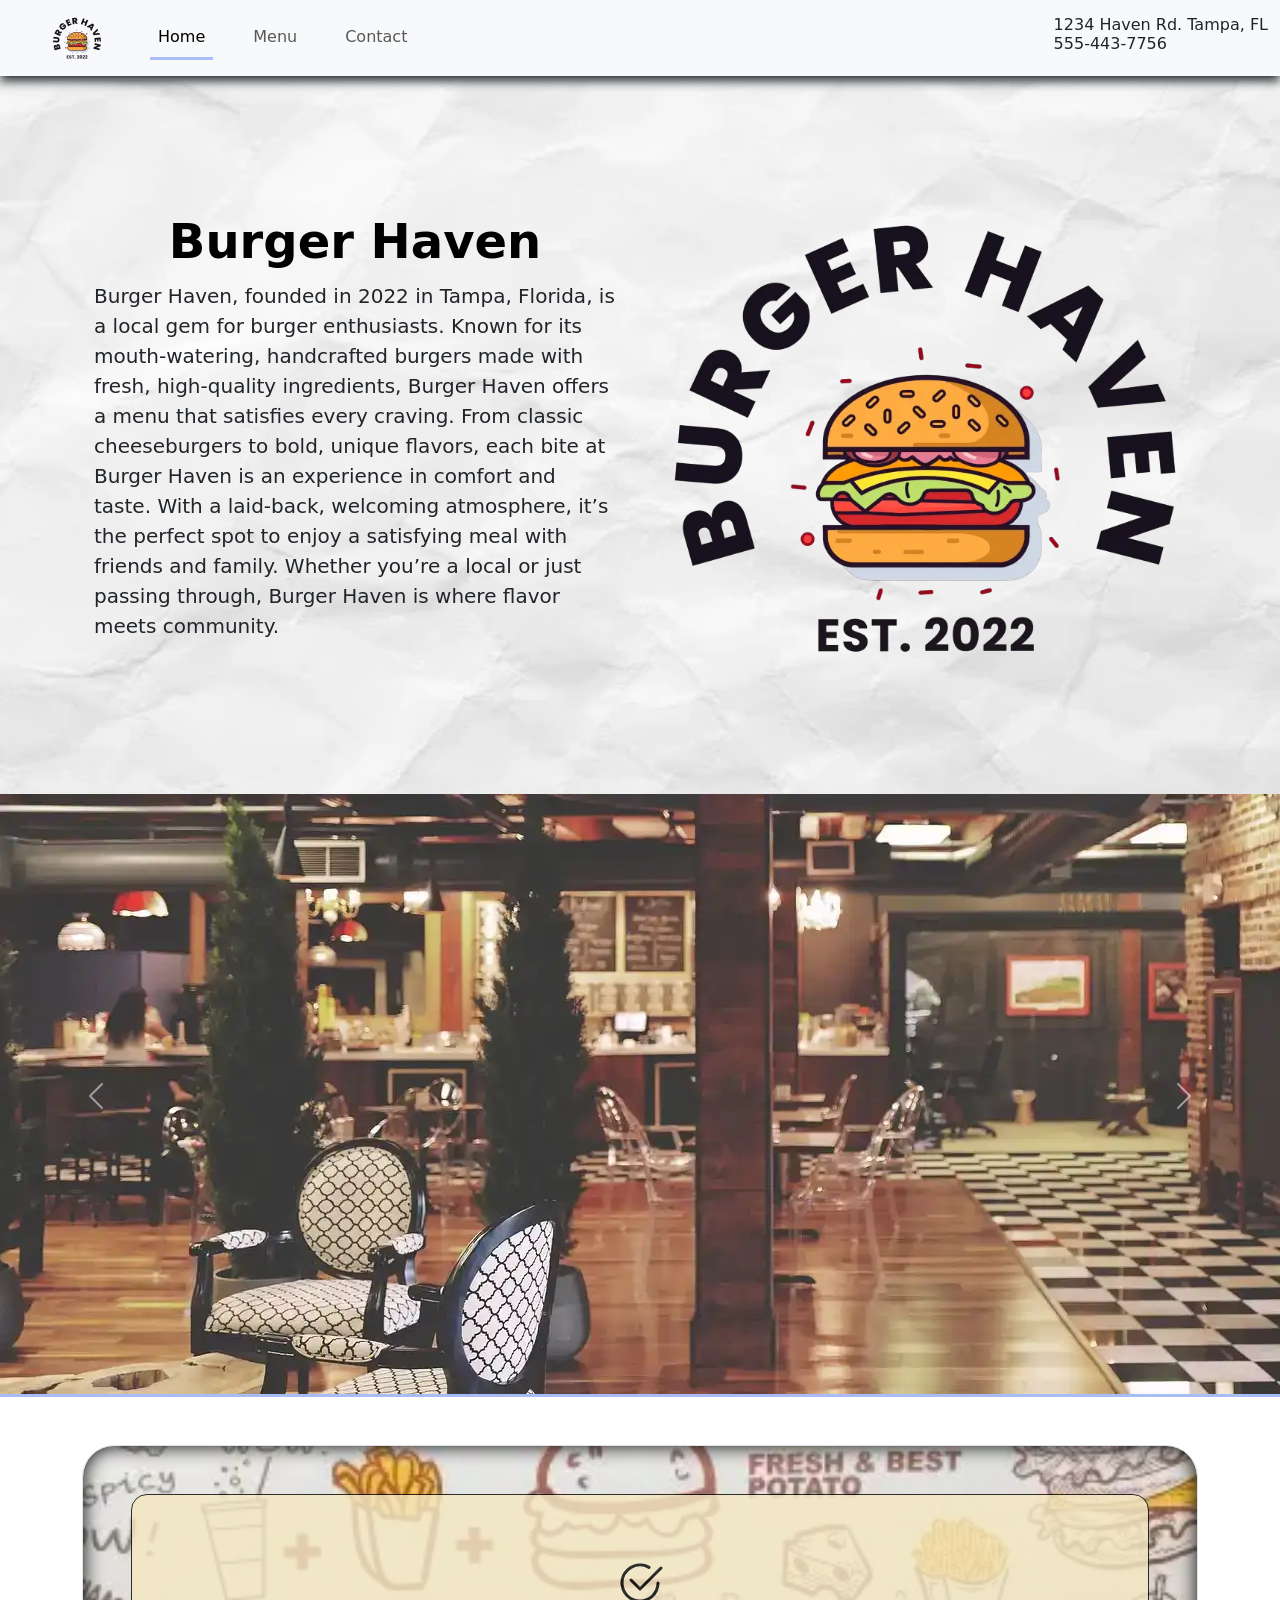
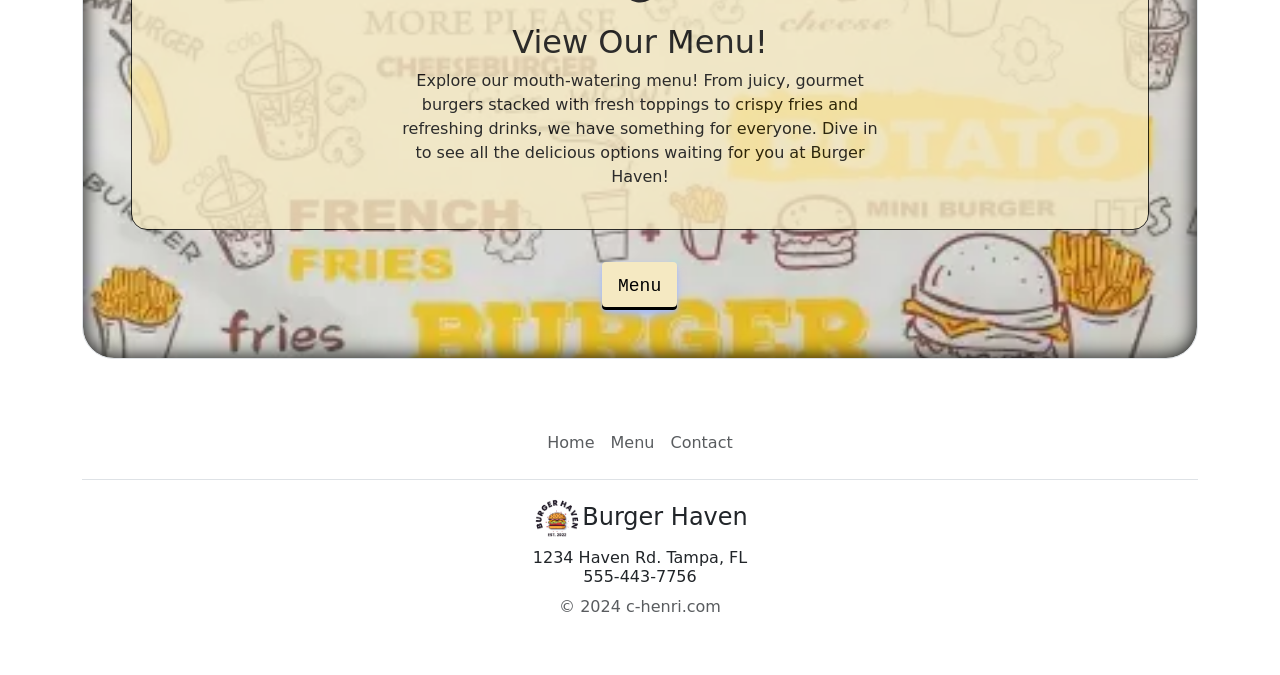
<file: burger_haven/index.html>
<!DOCTYPE html>
<html lang="en">
	<head>	
		<meta charset="UTF-8">
        <meta name="viewport" content="width=device-width, initial-scale=1.0">
        <!-- Important Meta info -->
        <meta name="description" content="Welcome to Chris Henrickson's personal web design portfolio.  Discover a custom-made and unique website. Contact me today for your web design services.">
        <meta name="keywords" content="Website Development, Website Design, Manitowoc, Wisconsin, Front End Web Development">
        <meta name="geo.placename" content="Manitowoc, Wisconsin, USA">
        <meta name="robots" content="index, follow">
        <meta http-equiv="Content-Language" content="en">
        <meta property="og:site_name" content="Burger Haven">
        <meta property="og:type" content="website">
        <meta property="og:title" content="Home - Burger Haven Project for Portfolio">
        <meta property="og:url" content="https://www.c-henri.com/burger_haven/index">
        <!-- Bootstrap CDN -->
        <link href="https://cdn.jsdelivr.net/npm/bootstrap@5.3.3/dist/css/bootstrap.min.css" rel="stylesheet" integrity="sha384-QWTKZyjpPEjISv5WaRU9OFeRpok6YctnYmDr5pNlyT2bRjXh0JMhjY6hW+ALEwIH" crossorigin="anonymous">
        <script src="https://cdn.jsdelivr.net/npm/bootstrap@5.3.3/dist/js/bootstrap.bundle.min.js" integrity="sha384-YvpcrYf0tY3lHB60NNkmXc5s9fDVZLESaAA55NDzOxhy9GkcIdslK1eN7N6jIeHz" crossorigin="anonymous"></script>
        <!-- End Bootstrap CDN -->
        <!-- External Stylesheet -->
		<link rel="stylesheet" href="style.css" type="text/css">
		<title>Burger Haven | Est. 2022</title>
    <link rel="icon" href="images/logo-transparent.webp" type="image/x-icon">
    <link rel="apple-touch-icon" href="images/apple-touch.webp">
	</head>

	<body> 

        <nav class="navbar navbar-expand-lg fixed-top bg-body-tertiary">
            <div class="container-fluid">
            <a class="navbar-brand" href="index.html"><img class="nav-brand" src="images/logo-transparent-small.webp"></a>
            <button class="navbar-toggler" type="button" data-bs-toggle="collapse" data-bs-target="#navbarToggler" aria-controls="navbarToggler" aria-expanded="false" aria-label="Toggle navigation">
                <span class="navbar-toggler-icon"></span>
            </button>
            <div class="collapse navbar-collapse" id="navbarToggler">
                <ul class="navbar-nav me-auto mb-2 mb-lg-0">
                <li class="nav-item">
                    <a class="nav-link main-nav-link active" aria-current="page" href="index.html">Home</a>
                </li>
                <li class="nav-item">
                    <a class="nav-link main-nav-link" href="menu.html">Menu</a>
                </li>
                <li class="nav-item">
                    <a class="nav-link main-nav-link" href="contact.html">Contact</a>
                </li>
                </ul>
            </div>
              <h6 class="d-flex">1234 Haven Rd. Tampa, FL <br> 555-443-7756</h6>
            </div>
        </nav>
        
          <header>
            <div class="container col-xxl-8 px-4 py-5">
                <div class="row flex-lg-row-reverse align-items-center g-5 py-5">
                <div class="col-12 col-sm-8 col-lg-6">
                    <img src="images/logo-transparent-large.webp" class="d-block mx-lg-auto img-fluid" alt="Bootstrap Themes" width="700" height="500" loading="lazy">
                </div>
                <div class="col-lg-6">
                    <h1 class="display-5 fw-bold text-body-emphasis lh-1 mb-3">Burger Haven</h1>
                    <p class="lead">Burger Haven, founded in 2022 in Tampa, Florida, is a local gem for burger enthusiasts. Known for its mouth-watering, handcrafted burgers made with fresh, high-quality ingredients, Burger Haven offers a menu that satisfies every craving. From classic cheeseburgers to bold, unique flavors, each bite at Burger Haven is an experience in comfort and taste. With a laid-back, welcoming atmosphere, it’s the perfect spot to enjoy a satisfying meal with friends and family. Whether you’re a local or just passing through, Burger Haven is where flavor meets community.</p>
                </div>
                </div>
            </div>      
          </header>

          <div class="col-md-12">
            <div id="carouselAutoplaying" class="carousel slide" data-bs-ride="carousel">
              <div class="carousel-inner">
                <div class="carousel-item active" data-bs-interval="4000">
                  <img src="images/restaurant.webp" alt="An look at the inside of Burger Haven." class="d-block w-100" alt="...">
                </div>
                <div class="carousel-item" data-bs-interval="4000">
                  <img src="images/burger1.webp" alt="A picture of the smash burger at Burger Haven." class="d-block w-100" alt="...">
                </div>
                <div class="carousel-item" data-bs-interval="4000">
                  <img src="images/burger2.webp" alt="A picture of the double smash burger at Burger Haven." class="d-block w-100" alt="...">
                </div>
              </div>
              <button class="carousel-control-prev" type="button" data-bs-target="#carouselAutoplaying" data-bs-slide="prev">
                <span class="carousel-control-prev-icon" aria-hidden="true"></span>
                <span class="visually-hidden">Previous</span>
              </button>
              <button class="carousel-control-next" type="button" data-bs-target="#carouselAutoplaying" data-bs-slide="next">
                <span class="carousel-control-next-icon" aria-hidden="true"></span>
                <span class="visually-hidden">Next</span>
              </button>
            </div>
          </div>    

          <div class="container my-5 home-booking">
            <div class="position-relative p-5 text-center text-muted bg-body border border-dashed rounded-5">
              <div class="view-menu">
              <svg class="bi mt-5 mb-3" width="48" height="48"><use xlink:href="#check2-circle"/></svg>
              <h2 class="text-body-emphasis">View Our Menu!</h2>
              <p class="col-lg-6 mx-auto mb-4">
                Explore our mouth-watering menu! From juicy, gourmet burgers stacked with fresh toppings to crispy fries and refreshing drinks, we have something for everyone. Dive in to see all the delicious options waiting for you at Burger Haven!
              </p>
              </div>
              <button class="button-cta" role="button" onclick="window.location.href='menu.html'">
                Menu
              </button>
            </div>
          </div>         

          <div class="container">
            <footer class="py-3 my-4">
              <ul class="nav justify-content-center border-bottom pb-3 mb-3">
                <li class="nav-item"><a href="index.html" class="nav-link px-2 text-body-secondary">Home</a></li>
                <li class="nav-item"><a href="menu.html" class="nav-link px-2 text-body-secondary">Menu</a></li>
                <li class="nav-item"><a href="contact.html" class="nav-link px-2 text-body-secondary">Contact</a></li>
              </ul>
              <h4 class="text-center"><img class="nav-brand" src="images/burger-haven-logo.webp">Burger Haven</h4>
              <h6 class="text-center">1234 Haven Rd. Tampa, FL <br> 555-443-7756</h6>
              <p class="text-center text-body-secondary">&copy; 2024 c-henri.com</p>
            </footer>
          </div>

        <!-- SVG information -->
          <svg xmlns="http://www.w3.org/2000/svg" class="d-none">
            <symbol id="check2-circle" viewBox="0 0 16 16">
              <path d="M2.5 8a5.5 5.5 0 0 1 8.25-4.764.5.5 0 0 0 .5-.866A6.5 6.5 0 1 0 14.5 8a.5.5 0 0 0-1 0 5.5 5.5 0 1 1-11 0z"/>
              <path d="M15.354 3.354a.5.5 0 0 0-.708-.708L8 9.293 5.354 6.646a.5.5 0 1 0-.708.708l3 3a.5.5 0 0 0 .708 0l7-7z"/>
            </symbol>
          </svg>
        <!-- End SVG Information -->
	</body>

</html>
</file>
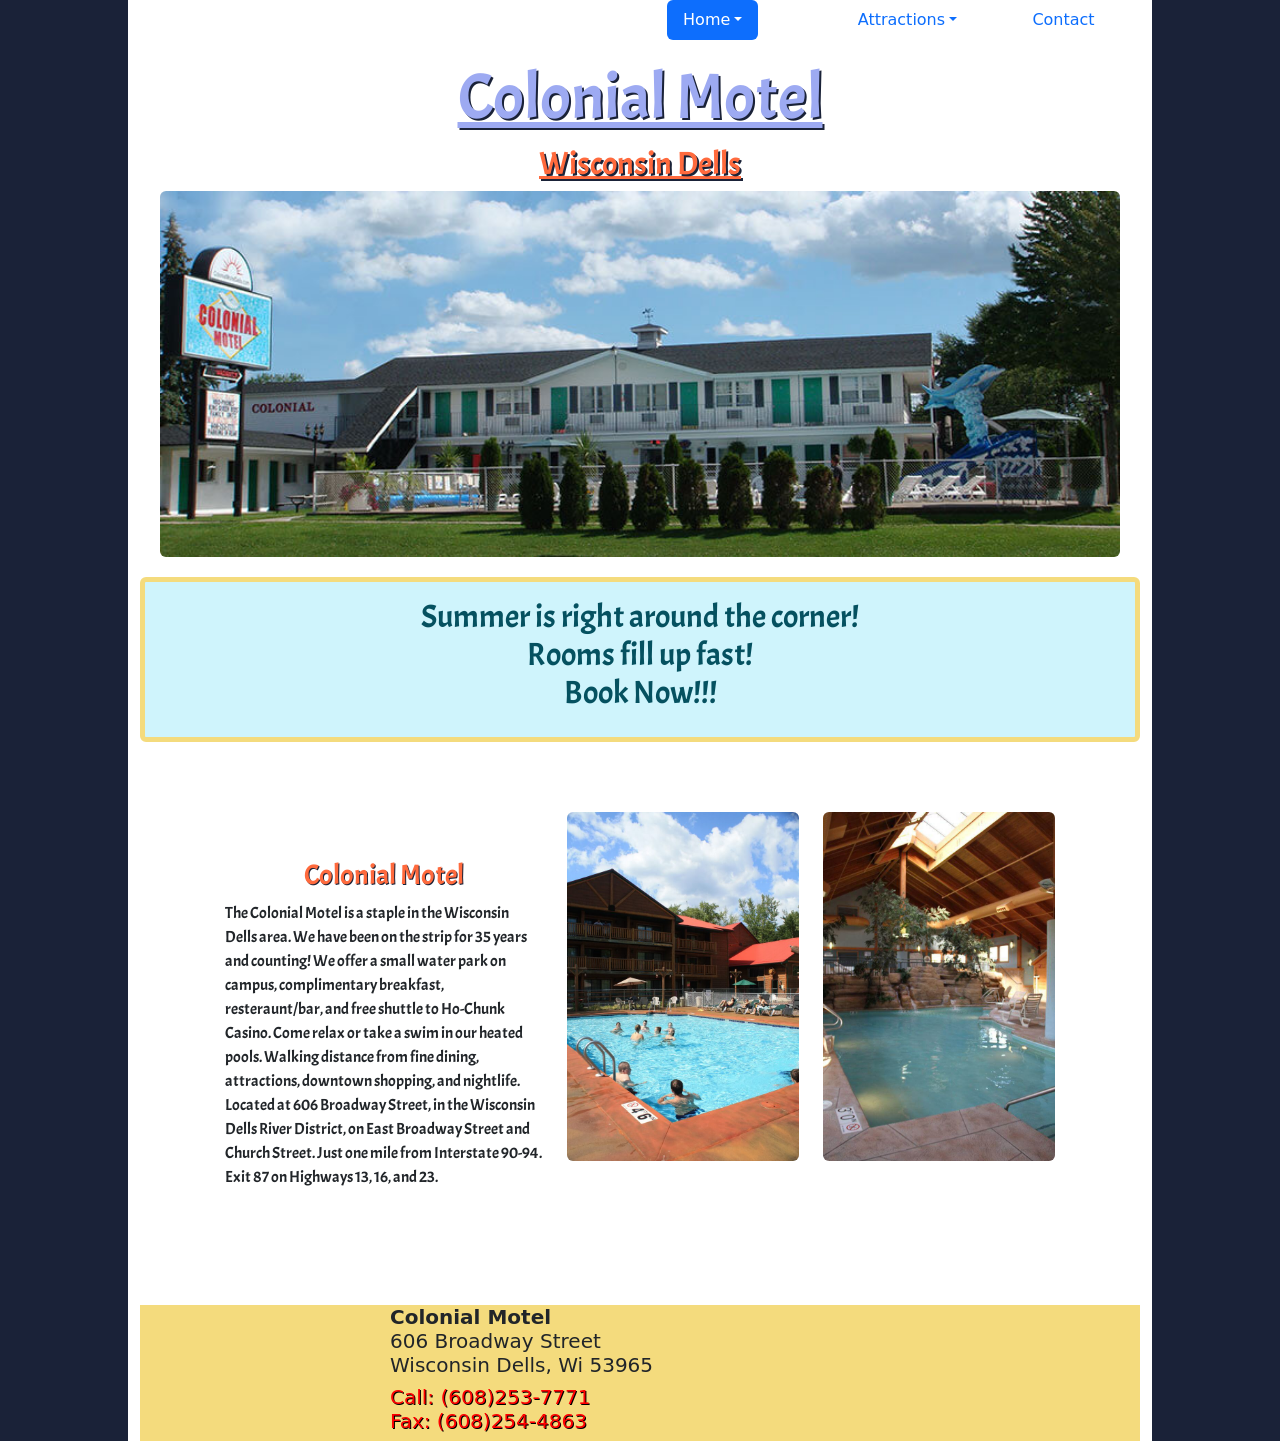
<file: Colonial-Motel/index.html>
<!DOCTYPE html>
<html lang="en">
	<head>	
		<meta charset="UTF-8">
        <meta name="viewport" content="width=device-width, initial-scale=1.0">
        <link href="https://cdn.jsdelivr.net/npm/bootstrap@5.3.0-alpha3/dist/css/bootstrap.min.css" rel="stylesheet" integrity="sha384-KK94CHFLLe+nY2dmCWGMq91rCGa5gtU4mk92HdvYe+M/SXH301p5ILy+dN9+nJOZ" crossorigin="anonymous">
        <script src="https://cdn.jsdelivr.net/npm/bootstrap@5.3.0-alpha3/dist/js/bootstrap.bundle.min.js" integrity="sha384-ENjdO4Dr2bkBIFxQpeoTz1HIcje39Wm4jDKdf19U8gI4ddQ3GYNS7NTKfAdVQSZe" crossorigin="anonymous"></script>
		<link rel="stylesheet" href="stylesheet.css" type="text/css">
		<title>Colonial Motel, Wisconsin Dells</title>
	</head>
	<body> 
            
            <nav>
                <div class="row">
                    <div class="col-md-6"></div>
                    <div class="col-md-2">
                        <ul class="nav nav-pills">
                            <li class="nav-item dropdown">
                                <a class="nav-link active dropdown-toggle" data-bs-toggle="dropdown" href="index.html" role="button" aria-expanded="false">Home</a>
                                <ul class="dropdown-menu">
                                    <li><a class="dropdown-item" href="index.html">Home</a></li>
                                    <li><a class="dropdown-item" href="motel.html">Motel</a></li>  
                                    <li><a class="dropdown-item" href="rooms.html">Rooms</a></li>
                                </ul>
                            </li>
                        </ul>
                    </div>
                    <div class="col-md-2">
                        <ul class="nav nav-pills">
                            <li class="nav-item dropdown">
                                <a class="nav-link dropdown-toggle" data-bs-toggle="dropdown" href="attractions.html" role="button" aria-expanded="false">Attractions</a>
                                <ul class="dropdown-menu">
                                    <li><a class="dropdown-item" href="attractions.html">Attractions</a></li>
                                    <li><a class="dropdown-item" href="nearby.html">Nearby Attractions</a></li>
                                </ul>
                            </li>
                        </ul>
                    </div>
                    <div class="col-md-2">
                        <ul class="nav nav-pills">
                          <li class="nav-item"><a class="nav-link" href="contact.html">Contact</a>
                          </li>
                        </ul>                                
                    </div>   
                </div>
            </nav>
        
        <div class="container">
            
			<header>
                <div class="row">
                    <div class="col-md-12">
				        <h1 class="headerH1">Colonial Motel</h1>
                        <h2 class="headerH2">Wisconsin Dells</h2>
                    </div>
                </div>
                <div class="row">
                    <div class="col-md-12">
                    <img class="colonial rounded mx-auto d-block" src="Images/colonialmotelfront.jpg" alt="picture of the front on the hotel"><!--colonialmoteldells.com-->
                    </div>
                </div>
			</header>
            
            <div class="row">
                <div class="col-md-12">
                     <div class="alert alert-info center" role="alert">
                         <h2>Summer is right around the corner!<br>  Rooms fill up fast!<br>  Book Now!!!</h2>
                    </div>
                </div>
            </div> 
            
            <article>
                <div class="row">
                    <div class="col-md-1"></div>
                    <div class="col-md-4 lower">
                        <h3>Colonial Motel</h3>
                        <p>The Colonial Motel is a staple in the Wisconsin Dells area.  We have been on the strip for 35 years and counting!  We offer a small water park on campus, complimentary breakfast, resteraunt/bar, and free shuttle to Ho-Chunk Casino. Come relax or take a swim in our heated pools.  Walking distance from fine dining, attractions, downtown shopping, and nightlife.  Located at 606 Broadway Street, in the Wisconsin Dells River District, on East Broadway Street and Church Street.  Just one mile from Interstate 90-94.  Exit 87 on Highways 13, 16, and 23.</p>
                    </div>
                    <div class="col-md-3">
                        <img class="pool1 rounded mx-auto d-block" src="Images/pool1.jpg" alt="one of our outdoor pools"><!--Source: -->
                    </div>
                    <div class="col-md-3">
                        <img class="pool2 rounded mx-auto d-block" src="Images/pool2.jfif" alt="our indoor pool"><!-- Source:https://ho-chunk-gaming-wisconsin-dells-hotel-baraboo.booked.net/ -->
                    </div>
                    <div class="col-md-1"></div>
                </div>
            </article>

            


            <footer>
                <div class="row">
                    <div class="col-md-12">
                        <h5 class="shift"><strong>Colonial Motel</strong><br>606 Broadway Street<br>Wisconsin Dells, Wi 53965</h5>
                        <h5 class="highlight shift">Call: (608)253-7771<br>Fax: (608)254-4863</h5>
                    </div>
                </div>            
            </footer>

		</div>		
	</body>
</html>
</file>
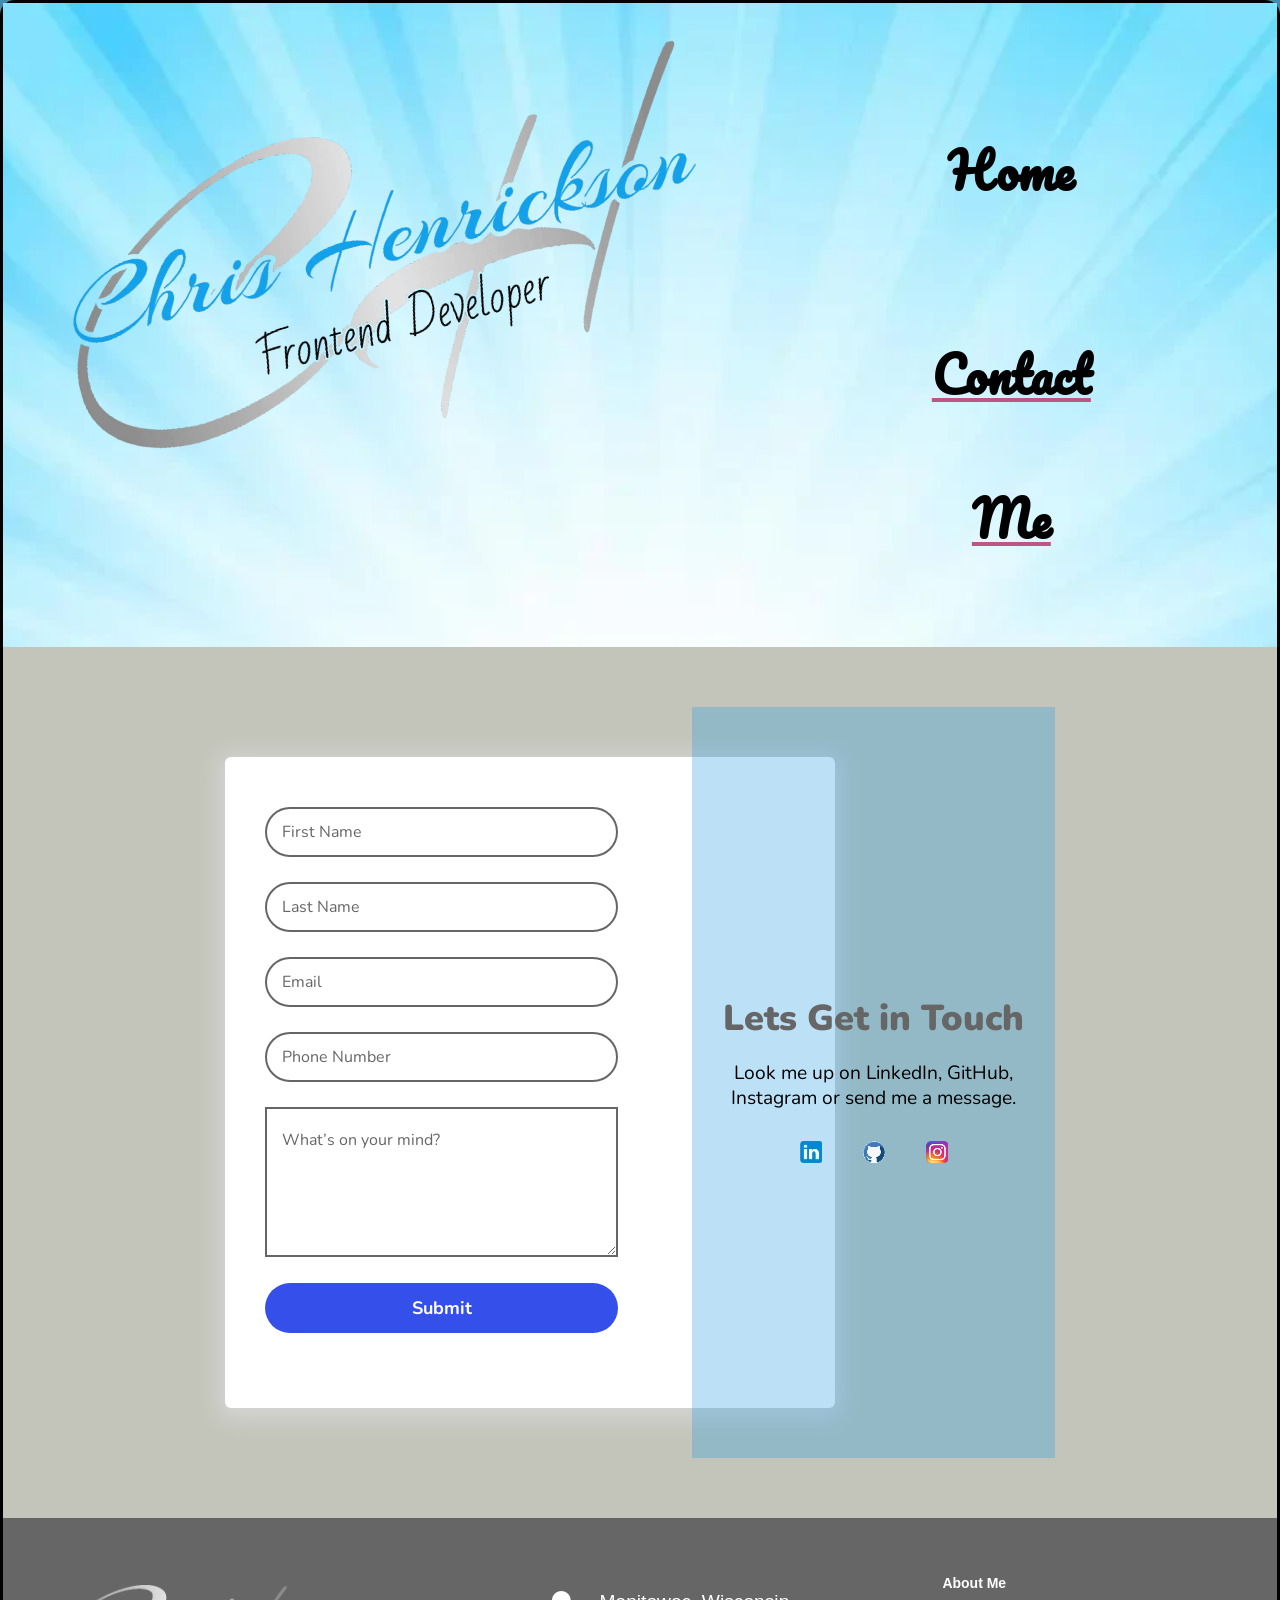
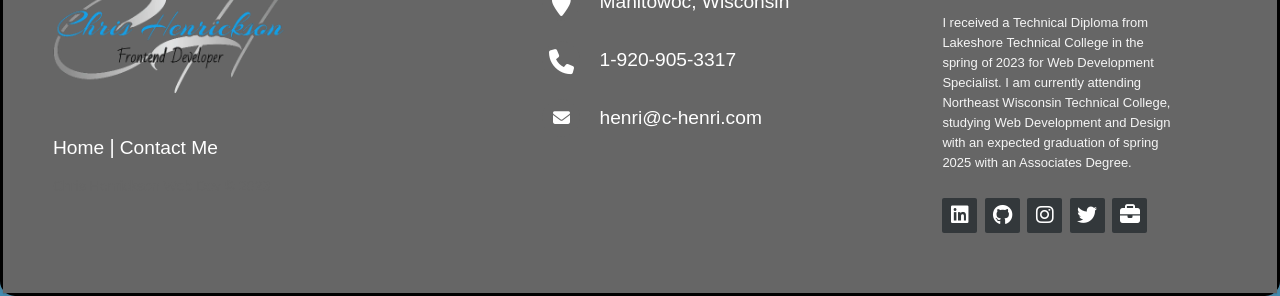
<file: contact.html>
<!DOCTYPE html>
<html lang="en">
    <head>	
        <meta charset="UTF-8">
          <!-- Important Meta info -->
          <meta name="description" content="Welcome to Chris Henrickson's personal web design portfolio.  Discover a custom-made and unique website. Contact me today for your web design services.">
          <meta name="keywords" content="Website Development, Website Design, Manitowoc, Wisconsin, Front End Web Development">
          <meta name="geo.placename" content="Manitowoc, Wisconsin, USA">
          <meta name="robots" content="index, follow">
          <meta http-equiv="Content-Language" content="en">
          <meta property="og:site_name" content="© Chris Henrickson Font End Web Developer">
          <meta property="og:type" content="website">
          <meta property="og:title" content="Contact- © Chris Henrickson Front End Web Developer">
          <meta property="og:url" content="https://www.c-henri.com/content">
          <!-- End of th Meta Info -->
        <meta name="viewport" content="width=device-width, initial-scale=1">
        <link rel="stylesheet" href="style.css" type="text/css">
        <!-- FontAwesome Styles for the logo's in the footer -->
        <link rel="stylesheet" href="https://cdnjs.cloudflare.com/ajax/libs/font-awesome/6.4.0/css/all.min.css">
        <script defer src="script.js"></script>
        <title>Chris Henrickson - Frontend Developer</title>
        <link rel="icon" href="images/my-logo.webp" type="image/x-icon">
        <link rel="apple-touch-icon" href="images/apple-touch.webp">
    </head>	

        <body>

            <div class="wrapper">

                <header>
                    <img class="logo" src="images/logo-header.webp" alt="My logo - Chris Henrickson - Web Developer">
                    <nav class="nav-main">
                        <button class="nav-main-menu-toggle" aria-label="Open Menu" aria-controls="nav-main-menu" aria-expanded="false">
                            <svg viewBox="0 0 48 48" width="48" height="48">
                                <rect x="6" y="12" width="36" height="4" rx="2"></rect>
                                <rect x="6" y="22" width="36" height="4" rx="2"></rect>
                                <rect x="6" y="32" width="36" height="4" rx="2"></rect>
                            </svg>
                        </button>
                        <ul id="nav-main-menu" hidden>
                            <li><a href="index.html">Home</a></li>
                            <li class="active"><a href="contact.html">Contact Me</a></li>
                        </ul>
                    </nav>
                </header>

                    <div class="contact_us_8">
                        <div class="responsive-container-block container">
                        <form class="form-box" id="contactForm" action="process_contact.php" method="post">
                            <div class="container-block form-wrapper">
                            <div class="responsive-container-block">
                                <div class="responsive-cell-block wk-tab-12 wk-mobile-12 wk-desk-8 wk-ipadp-12" id="i10mt-9">
                                <input class="input" id="FirstName" name="FirstName" placeholder="First Name" required>
                                </div>
                                <div class="responsive-cell-block wk-tab-12 wk-mobile-12 wk-desk-8 wk-ipadp-12" id="ieakm">
                                <input class="input" id="LastName" name="LastName" placeholder="Last Name">
                                </div>
                                <div class="responsive-cell-block wk-tab-12 wk-mobile-12 wk-desk-8 wk-ipadp-12" id="iajvf">
                                <input class="input" id="Email" name="Email" placeholder="Email" required>
                                </div>
                                <div class="responsive-cell-block wk-tab-12 wk-mobile-12 wk-desk-8 wk-ipadp-12" id="i0txn">
                                <input class="input" id="PhoneNumber" name="PhoneNumber" placeholder="Phone Number">
                                </div>
                                <div class="responsive-cell-block wk-tab-12 wk-mobile-12 wk-desk-8 wk-ipadp-12" id="i634i-9">
                                <textarea aria-placeholder="What’s on your mind?" class="textinput" id="Message" name="Message" placeholder="What’s on your mind?" required></textarea>
                                </div>
                            </div>
                            <div class="responsive-cell-block wk-tab-12 wk-mobile-12 wk-desk-8 wk-ipadp-12" id="i0txn-2">
                                <button class="submit-btn">
                                Submit
                                </button>
                            </div>
                            <div class="right-side-text">
                                <p class="text-blk contactus-head">
                                Lets Get in Touch
                                </p>
                                <p class="text-blk contactus-subhead">
                                Look me up on LinkedIn, GitHub, Instagram or send me a message.
                                </p>
                                <div class="social-media-links">
                                <a href="https://www.linkedin.com/in/chris-henrickson/">
                                    <img class="link-img" src="images/LinkedIn.webp" alt="LinkedIn link to my account.">
                                </a>
                                <a href="https://github.com/H3nr1-1">
                                    <img class="link-img" src="images/git-hub.webp" alt="Git-Hub link to my account.">
                                </a>
                                <a href="https://www.instagram.com/c_henri_28/">
                                    <img class="link-img" src="images/instagram.webp" alt="Instagram link to my account.">
                                </a>
                                </div>
                            </div>
                            </div>
                        </form>
                        </div>
                    </div>

                    <footer class="footer-distributed">
                        <div class="footer-left">            
                          <img src="images/logo-footer.webp" alt="My personal brand logo">            
                          <p class="footer-links">
                            <a href="index.html" class="link-1">Home</a>                      
                            <a href="contact.html">Contact Me</a>
                          </p>            
                          <p class="footer-company-name">Chris Henrickson Web Dev © 2023</p>
                        </div>            
                        <div class="footer-center">            
                          <div>
                            <i class="fa fa-map-marker"></i>
                            <p><span></span> Manitowoc, Wisconsin</p>
                          </div>            
                          <div>
                            <i class="fa fa-phone"></i>
                            <p>1-920-905-3317</p>
                          </div>            
                          <div>
                            <i class="fa fa-envelope"></i>
                            <p><a href="mailto:henri@c-henri.com">henri@c-henri.com</a></p>
                          </div>            
                        </div>            
                        <div class="footer-right">            
                          <p class="footer-company-about">
                            <span>About Me</span>
                            I received a Technical Diploma from Lakeshore Technical College in the spring of 2023 for Web Development Specialist.  I am currently attending Northeast Wisconsin Technical College, studying Web Development and Design with an expected graduation of spring 2025 with an Associates Degree.
                          </p>            
                          <div class="footer-icons">            
                            <a href="https://www.linkedin.com/in/chris-henrickson/" aria-label="linkedin"><i class="fa-brands fa-linkedin"></i></a>
                            <a href="https://github.com/H3nr1-1" aria-label="github"><i class="fa-brands fa-github"></i></a>
                            <a href="https://www.instagram.com/c_henri_28/" aria-label="instagram"><i class="fa-brands fa-instagram"></i></a>           
                            <a href="https://x.com/coachHenri28" aria-label="twitter"><i class="fa-brands fa-twitter"></i></a>
                            <a href="https://www.upwork.com/freelancers/~01cd856b372315473f" aria-label="upwork"><i class="fa fa-briefcase"></i></a>         
                          </div>            
                        </div>            
                    </footer>

            </div>

        </body>
                
</html>
</file>
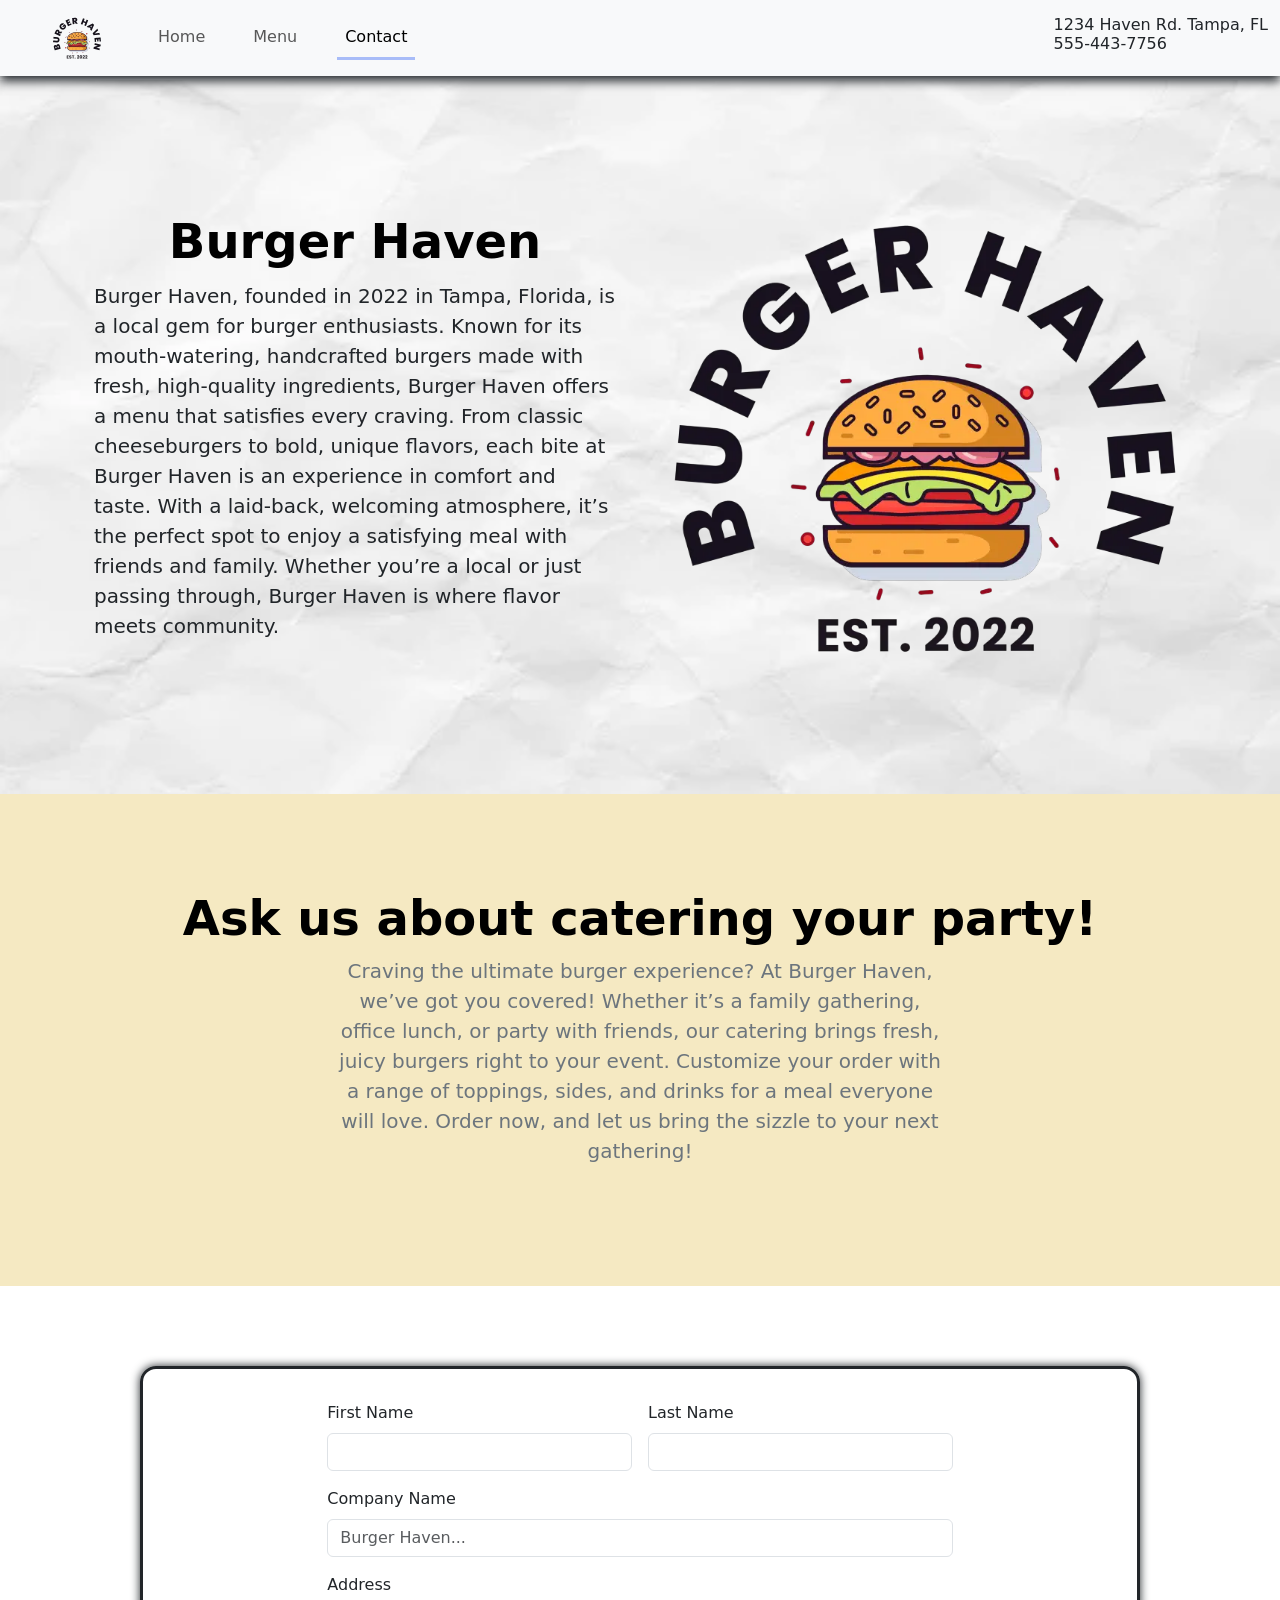
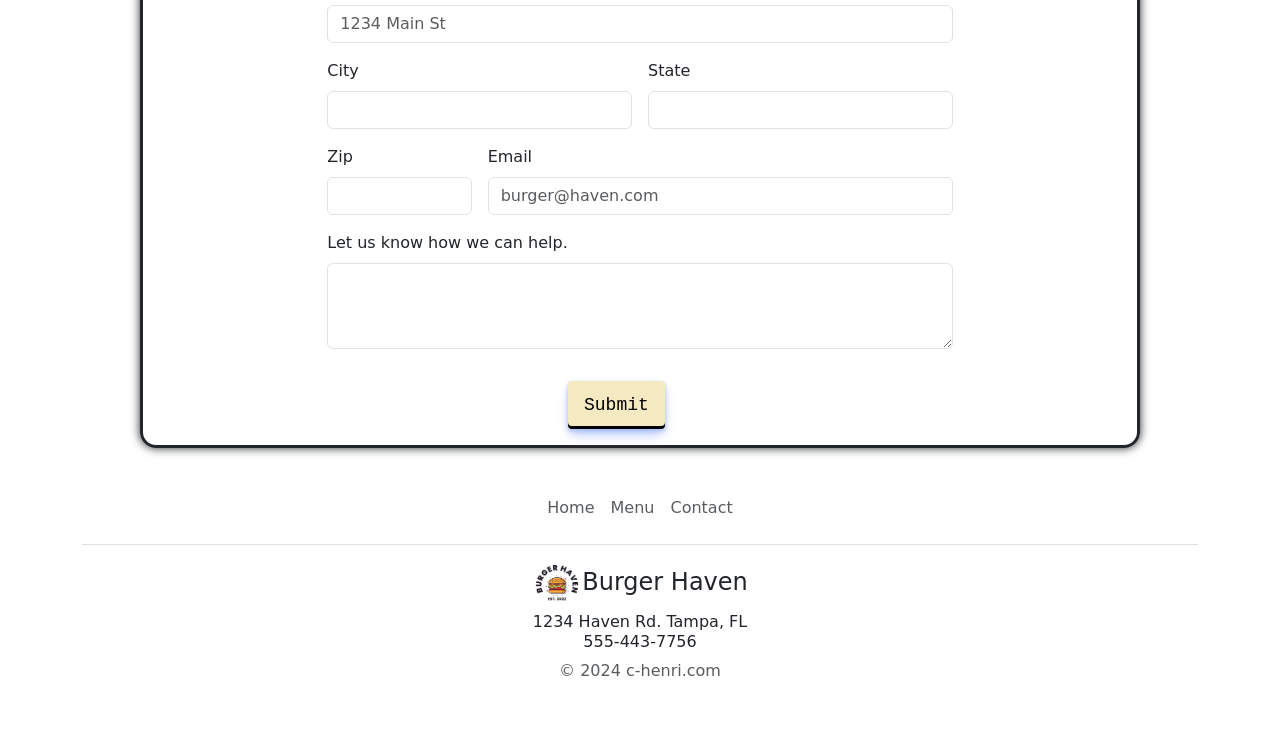
<file: burger_haven/contact.html>
<!DOCTYPE html>
<html lang="en">
	<head>	
		<meta charset="UTF-8">
        <meta name="viewport" content="width=device-width, initial-scale=1.0">
        <!-- Important Meta info -->
        <meta name="description" content="Welcome to Chris Henrickson's personal web design portfolio.  Discover a custom-made and unique website. Contact me today for your web design services.">
        <meta name="keywords" content="Website Development, Website Design, Manitowoc, Wisconsin, Front End Web Development">
        <meta name="geo.placename" content="Manitowoc, Wisconsin, USA">
        <meta name="robots" content="index, follow">
        <meta http-equiv="Content-Language" content="en">
        <meta property="og:site_name" content="Burger Haven portfolio project">
        <meta property="og:type" content="website">
        <meta property="og:title" content="Home - Burger Haven Project for Portfolio">
        <meta property="og:url" content="https://www.c-henri.com/burger_haven/index">
        <!-- Bootstrap CDN -->
        <link href="https://cdn.jsdelivr.net/npm/bootstrap@5.3.3/dist/css/bootstrap.min.css" rel="stylesheet" integrity="sha384-QWTKZyjpPEjISv5WaRU9OFeRpok6YctnYmDr5pNlyT2bRjXh0JMhjY6hW+ALEwIH" crossorigin="anonymous">
        <script src="https://cdn.jsdelivr.net/npm/bootstrap@5.3.3/dist/js/bootstrap.bundle.min.js" integrity="sha384-YvpcrYf0tY3lHB60NNkmXc5s9fDVZLESaAA55NDzOxhy9GkcIdslK1eN7N6jIeHz" crossorigin="anonymous"></script>
        <!-- End Bootstrap CDN -->
        <!-- External Stylesheet -->
		<link rel="stylesheet" href="style.css" type="text/css">
		<title>Burger Haven | Est. 2022</title>
    <link rel="icon" href="images/logo-transparent.webp" type="image/x-icon">
    <link rel="apple-touch-icon" href="images/apple-touch.webp">
	</head>

	<body> 

        <nav class="navbar navbar-expand-lg fixed-top bg-body-tertiary">
            <div class="container-fluid">
            <a class="navbar-brand" href="index.html"><img class="nav-brand" src="images/logo-transparent-small.webp"></a>            
            <button class="navbar-toggler" type="button" data-bs-toggle="collapse" data-bs-target="#navbarToggler" aria-controls="navbarToggler" aria-expanded="false" aria-label="Toggle navigation">
            <span class="navbar-toggler-icon"></span>
            </button>
            <div class="collapse navbar-collapse" id="navbarToggler">
                <ul class="navbar-nav me-auto mb-2 mb-lg-0">
                <li class="nav-item">
                    <a class="nav-link main-nav-link" href="index.html">Home</a>
                </li>
                <li class="nav-item">
                    <a class="nav-link main-nav-link" href="menu.html">Menu</a>
                </li>
                <li class="nav-item">
                    <a class="nav-link main-nav-link active" aria-current="page" href="contact.html">Contact</a>
                </li>
                </ul>
            </div>
            <h6 class="d-flex">1234 Haven Rd. Tampa, FL <br> 555-443-7756</h6>
            </div>
        </nav>
        
          <header>
            <div class="container col-xxl-8 px-4 py-5">
                <div class="row flex-lg-row-reverse align-items-center g-5 py-5">
                <div class="col-12 col-sm-8 col-lg-6">
                    <img src="images/logo-transparent-large.webp" class="d-block mx-lg-auto img-fluid" alt="Bootstrap Themes" width="700" height="500" loading="lazy">
                </div>
                <div class="col-lg-6">
                    <h1 class="display-5 fw-bold text-body-emphasis lh-1 mb-3">Burger Haven</h1>
                    <p class="lead">Burger Haven, founded in 2022 in Tampa, Florida, is a local gem for burger enthusiasts. Known for its mouth-watering, handcrafted burgers made with fresh, high-quality ingredients, Burger Haven offers a menu that satisfies every craving. From classic cheeseburgers to bold, unique flavors, each bite at Burger Haven is an experience in comfort and taste. With a laid-back, welcoming atmosphere, it’s the perfect spot to enjoy a satisfying meal with friends and family. Whether you’re a local or just passing through, Burger Haven is where flavor meets community.</p>
                </div>
                </div>
            </div>      
          </header>

          <div class="bg-dark text-secondary px-4 py-5 text-center">
            <div class="py-5">
              <h1 class="display-5 fw-bold text-black">Ask us about catering your party!</h1>
              <div class="col-lg-6 mx-auto">
                <p class="fs-5 mb-4">Craving the ultimate burger experience? At Burger Haven, we’ve got you covered! Whether it’s a family gathering, office lunch, or party with friends, our catering brings fresh, juicy burgers right to your event. Customize your order with a range of toppings, sides, and drinks for a meal everyone will love. Order now, and let us bring the sizzle to your next gathering!</p>
              </div>
            </div>
          </div>

          <div class="wrapper">
          <form class="row g-3">
            <div class="col-md-2"></div>
            <div class="col-md-4">
              <label for="inputFname" class="form-label">First Name</label>
              <input type="fname" class="form-control" id="inputfname" aria-required="true" required>
            </div>
            <div class="col-md-4">
              <label for="inputLname" class="form-label">Last Name</label>
              <input type="lname" class="form-control" id="inputlname">
            </div>
            <div class="col-md-2"></div>
            <div class="col-md-2"></div>
            <div class="col-md-8">
              <label for="inputCompany" class="form-label">Company Name</label>
              <input type="text" class="form-control" id="inputCompany" placeholder="Burger Haven...">
            </div>
            <div class="col-md-2"></div>
            <div class="col-md-2"></div>
            <div class="col-md-8">
              <label for="inputAddress" class="form-label">Address</label>
              <input type="text" class="form-control" id="inputAddress" placeholder="1234 Main St">
            </div>
            <div class="col-md-2"></div>
            <div class="col-md-2"></div>
            <div class="col-md-4">
              <label for="inputCity" class="form-label">City</label>
              <input type="text" class="form-control" id="inputCity">
            </div>
            <div class="col-md-4">
              <label for="inputState" class="form-label">State</label>
              <input type="text" id="inputState" class="form-control">
            </div>
            <div class="col-md-2"></div>
            <div class="col-md-2"></div>
            <div class="col-md-2">
              <label for="inputZip" class="form-label">Zip</label>
              <input type="text" class="form-control" id="inputZip">
            </div>
            <div class="col-md-6">
                <label for="inputEmail" class="form-label">Email</label>
                <input type="text" class="form-control" id="inputEmail" placeholder="burger@haven.com" aria-required="true" required>
            </div>
            <div class="col-md-2"></div>
            <div class="col-md-2"></div>
            <div class="col-md-8">
              <div class="mb-3">
                <label for="FormControlTextarea1" class="form-label">Let us know how we can help.</label>
                <textarea class="form-control" id="FormControlTextarea1" rows="3" aria-required="true" required></textarea>
              </div>
            </div>
            <div class="col-md-2"></div>
            <div class="col-md-5"></div>
            <div class="col-md-1">
              <button type="submit" class="button-cta">Submit</button>
            </div>
            <div class="col-md-6"></div>
          </form> 
          </div>    

          <div class="container">
            <footer class="py-3 my-4">
              <ul class="nav justify-content-center border-bottom pb-3 mb-3">
                <li class="nav-item"><a href="index.html" class="nav-link px-2 text-body-secondary">Home</a></li>
                <li class="nav-item"><a href="menu.html" class="nav-link px-2 text-body-secondary">Menu</a></li>
                <li class="nav-item"><a href="contact.html" class="nav-link px-2 text-body-secondary">Contact</a></li>
              </ul>
              <h4 class="text-center"><img class="nav-brand" src="images/burger-haven-logo.webp">Burger Haven</h4>
              <h6 class="text-center">1234 Haven Rd. Tampa, FL <br> 555-443-7756</h6>
              <p class="text-center text-body-secondary">&copy; 2024 c-henri.com</p> 
            </footer>
          </div>

	</body>

</html>
</file>
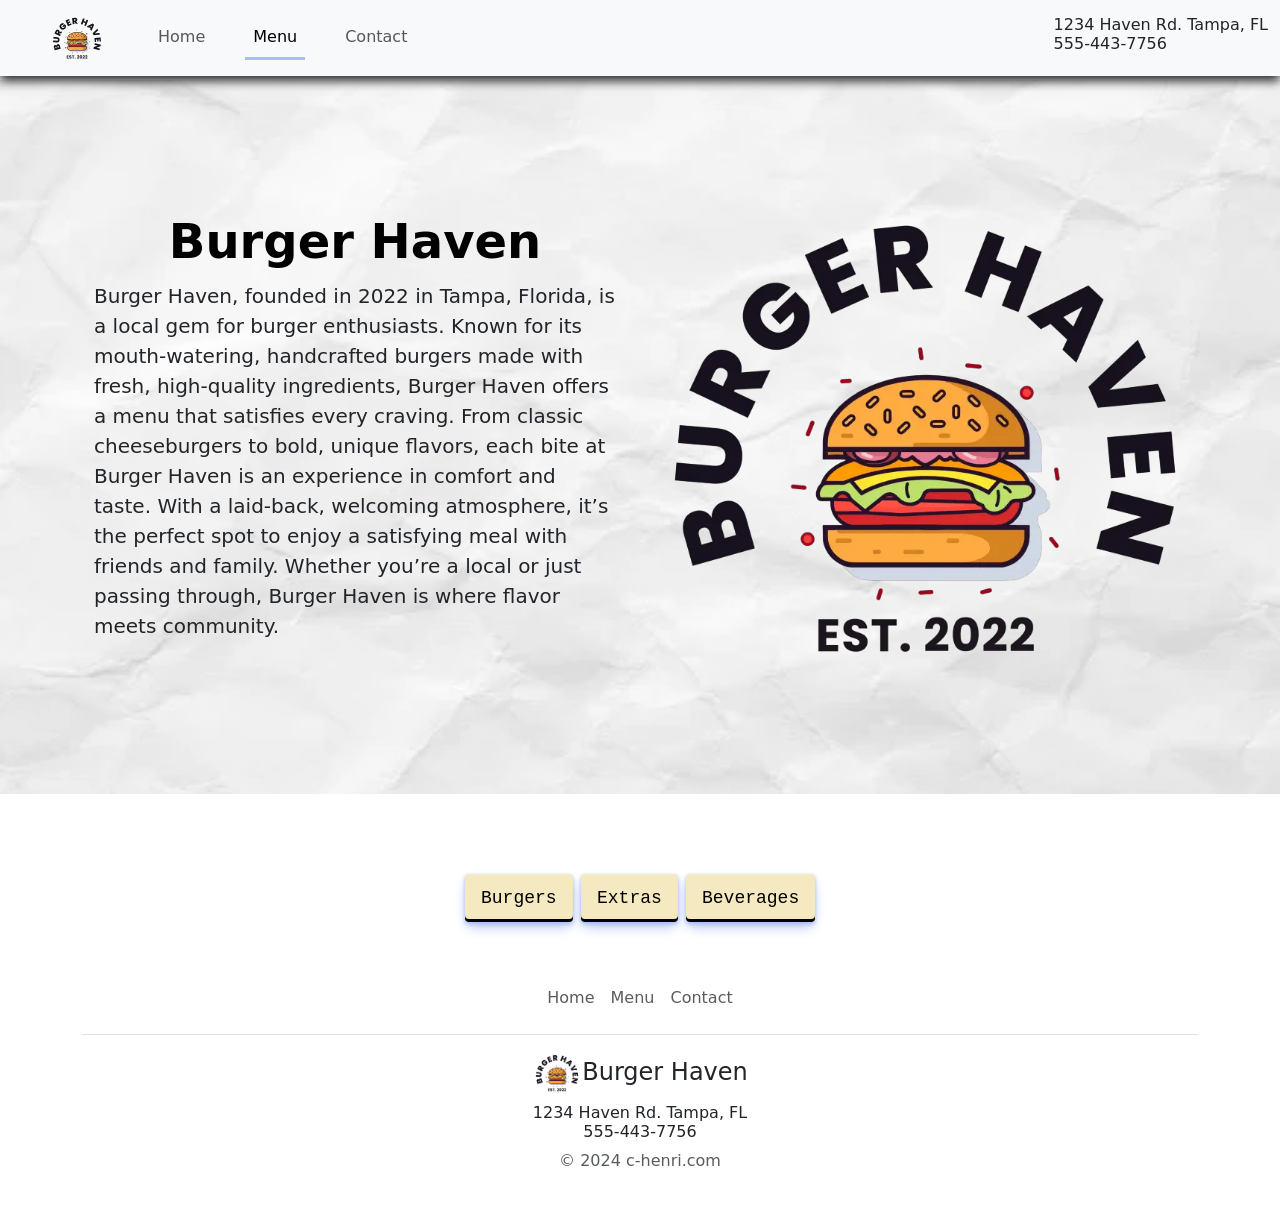
<file: burger_haven/menu.html>
<!DOCTYPE html>
<html lang="en">
	<head>	
		<meta charset="UTF-8">
        <meta name="viewport" content="width=device-width, initial-scale=1.0">
        <!-- Important Meta info -->
        <meta name="description" content="Welcome to Chris Henrickson's personal web design portfolio.  Discover a custom-made and unique website. Contact me today for your web design services.">
        <meta name="keywords" content="Website Development, Website Design, Manitowoc, Wisconsin, Front End Web Development">
        <meta name="geo.placename" content="Manitowoc, Wisconsin, USA">
        <meta name="robots" content="index, follow">
        <meta http-equiv="Content-Language" content="en">
        <meta property="og:site_name" content="Burger Haven portfolio project">
        <meta property="og:type" content="website">
        <meta property="og:title" content="Home - Burger Haven Project for Portfolio">
        <meta property="og:url" content="https://www.c-henri.com/burger_haven/index">
        <!-- Bootstrap CDN -->
        <link href="https://cdn.jsdelivr.net/npm/bootstrap@5.3.3/dist/css/bootstrap.min.css" rel="stylesheet" integrity="sha384-QWTKZyjpPEjISv5WaRU9OFeRpok6YctnYmDr5pNlyT2bRjXh0JMhjY6hW+ALEwIH" crossorigin="anonymous">
        <script src="https://cdn.jsdelivr.net/npm/bootstrap@5.3.3/dist/js/bootstrap.bundle.min.js" integrity="sha384-YvpcrYf0tY3lHB60NNkmXc5s9fDVZLESaAA55NDzOxhy9GkcIdslK1eN7N6jIeHz" crossorigin="anonymous"></script>
        <!-- End Bootstrap CDN -->
        <!-- External Stylesheet -->
		<link rel="stylesheet" href="style.css" type="text/css">
		<title>Burger Haven | Est. 2022</title>
    <link rel="icon" href="images/logo-transparent.webp" type="image/x-icon">
    <link rel="apple-touch-icon" href="images/apple-touch.webp">
	</head>

	<body> 

        <nav class="navbar navbar-expand-lg fixed-top bg-body-tertiary">
            <div class="container-fluid">
            <a class="navbar-brand" href="index.html"><img class="nav-brand" src="images/logo-transparent-small.webp"></a>
            <button class="navbar-toggler" type="button" data-bs-toggle="collapse" data-bs-target="#navbarToggler" aria-controls="navbarToggler" aria-expanded="false" aria-label="Toggle navigation">
            <span class="navbar-toggler-icon"></span>
            </button>
            <div class="collapse navbar-collapse" id="navbarToggler">
                <ul class="navbar-nav me-auto mb-2 mb-lg-0">
                <li class="nav-item">
                    <a class="nav-link main-nav-link" href="index.html">Home</a>
                </li>
                <li class="nav-item">
                    <a class="nav-link main-nav-link active" aria-current="page" href="menu.html">Menu</a>
                </li>
                <li class="nav-item">
                    <a class="nav-link main-nav-link" href="contact.html">Contact</a>
                </li>
                </ul>
            </div>
            <h6 class="d-flex">1234 Haven Rd. Tampa, FL <br> 555-443-7756</h6>
            </div>
        </nav>
        
          <header>
            <div class="container col-xxl-8 px-4 py-5">
                <div class="row flex-lg-row-reverse align-items-center g-5 py-5">
                <div class="col-12 col-sm-8 col-lg-6">
                    <img src="images/logo-transparent-large.webp" class="d-block mx-lg-auto img-fluid" alt="Bootstrap Themes" width="700" height="500" loading="lazy">
                </div>
                <div class="col-lg-6">
                    <h1 class="display-5 fw-bold text-body-emphasis lh-1 mb-3">Burger Haven</h1>
                    <p class="lead">Burger Haven, founded in 2022 in Tampa, Florida, is a local gem for burger enthusiasts. Known for its mouth-watering, handcrafted burgers made with fresh, high-quality ingredients, Burger Haven offers a menu that satisfies every craving. From classic cheeseburgers to bold, unique flavors, each bite at Burger Haven is an experience in comfort and taste. With a laid-back, welcoming atmosphere, it’s the perfect spot to enjoy a satisfying meal with friends and family. Whether you’re a local or just passing through, Burger Haven is where flavor meets community.</p>
                </div>
                </div>
            </div>      
          </header>

         <div class="wrapper">
            <div class="col-md-12 align-center">
              <p class="d-inline-flex gap-2">
                <a class="button-cta" data-bs-toggle="collapse" href="#multiCollapseBurgers" role="button" aria-expanded="false" aria-controls="multiCollapseBurgers">Burgers</a>
                <button class="button-cta" type="button" data-bs-toggle="collapse" data-bs-target="#multiCollapseExtras" aria-expanded="false" aria-controls="multiCollapseExtras">Extras</button>
                <button class="button-cta" type="button" data-bs-toggle="collapse" data-bs-target="#multiCollapseBeverages" aria-expanded="false" aria-controls="multiCollapseBeverages">Beverages</button>
              </p>
              <div class="row" id="menu">
                <div class="col-md-12">
                  <div class="collapse multi-collapse" id="multiCollapseBurgers">
                    <div class="card card-body">
                      <h3>Smash Burgers</h3>
                      <ul>
                        <li>Single Smash</li>
                        4oz. Black Angus Beef Patty, Caramelized Onions, Pickles, Mayo, Dijon, and American Cheese on a toasted Brioche Bun...<strong>$11</strong>
                        <li>The Double Smash</li>
                        Two 4oz. Black Angus beef patties, Caramelized onions, Pickles, Mayo, Dijon, and American Cheese on a toasted Brioche Bun...<strong>$13</strong>
                        <li>The Triple Smash</li>
                        Three 4oz. Black Angus Beef Patties, Caramelized Onions, Pickles, Mayo, Dijon, and American Cheese on a toasted Brioche Bun...<strong>$15</strong>
                        <li>The Beyond - Vegan</li>
                        Vegan Burger Patty, Caramelized Onions, Pickles, Mayo, Dijon, Mayo, and American Cheese on a Toasted Brioche Bun...<strong>$13</strong>
                        <li>The Plain Jane</li>
                        4oz. Patty and Toasted Brioche Bun...<strong>$8</strong>
                      </ul>
                      <h3>Specialty Smash Burgers</h3>
                      <ul>
                        <li>The Breakfast Smash</li>
                        4oz. Black Angus Beef, Over Easy Egg, Applewood Smoked Thick Cut Bacon, Caramelized Onions, American Cheese, Toasted Brioche Bun...<strong>$14</strong>
                        <li>The Wisco Smash</li>
                        4ox. Black Angus Beef, Cheese Curds, American Cheese, Nacho Cheese Sauce, Mayo, Dijon, Toasted Brioche Bun...<strong>$14</strong>
                        <li>The BBQ Western Smash</li>
                        4oz. Black Angus Beef, Onions Rings, BBQ Sauce, Pickles, Mayo, American Cheese on a Toasted Brioche Bun...<strong>$14</strong>
                      </ul>
                    </div>
                  </div>
                </div>
                <div class="col-md-12">
                  <div class="collapse multi-collapse" id="multiCollapseExtras">
                    <div class="card card-body">
                      <h3>Extras</h3>
                      <ul>
                        <li>Chicken Tenders</li>
                        Hand Breaded Crispy Tenders Served with your Choice of Dipping Sauce Ranch - BBQ - Honey Mustard - Buffalo...<strong>$9</strong>
                        <li>Deluxe Grilled Cheese</li>
                        Caramelized Onions, Pickles, Mayo, Dijon, and American Cheese on a Toasted Brioche Bun...<strong>$8</strong>
                        <li>Fried Chicken Sandwich</li>
                        6oz. Breaded Chicken Breast, Pickles, Mayo, on a light Brioche Bun...<strong>$12</strong>
                        <li>Grilled Chicken Sandwich</li>
                        6oz. Grilled Chicken Breast, Provolone Cheese, Lettuce, Tomato, Red Onion, Mayo, Light Brioche Bun...<strong>$12</strong>
                        <li>The Fillet O'Bay</li>
                        Our Spin on the Classic Fillet O Fish Sandwich - Deep Fried Cod, American Cheese, Tartar Sauce, Light Brioche Bun...<strong>$14</strong>
                      </ul>
                      <h3>Sides</h3>
                      <ul>
                        <li>French Fries</li>
                        Crispy Shoestring French Fries...<strong>$4</strong>
                        <li>WI Cheese Curds</li>
                        Hand Breaded White Cheese Curds... No Ranch Necessary!  Locally Sourced from Renard's Cheese Factory Located right outside of Tampa FL....<strong>$8</strong>
                        <li>Thick-Cut Onion Rings</li>
                        Not Your Average Onion Ring - These Sweet, Crispy Onion Rings *****!!!.<strong>$7</strong>
                        <li>Cheese Fries</li>
                        Crispy Shoestring French Fries, Nacho Cheese Fries...<strong>$7</strong>
                      </ul>
                    </div>
                  </div>
                </div>
                <div class="col-md-12">
                  <div class="collapse multi-collapse" id="multiCollapseBeverages">
                    <div class="card card-body">
                      <h3>Beverages</h3>
                      <h3>Fountain Soda - $3</h3>
                      <ul>
                        <li>Mtn Dew</li>
                        <li>Diet Mtn. Dew</li>
                        <li>Coke</li>
                        <li>Diet Coke</li>
                        <li>Sprite</li>
                        <li>Pepsi</li>
                        <li>Diet Pepsi</li>
                        <li>Lemonade</li>
                      </ul>
                      <h3>Craft Soda - $5</h3>
                      <ul>
                        <li>Sprecher Root Beer</li>
                        <li>Sprecher Orange Dream</li>
                        <li>Sprecher Cream Soda</li>
                        <li>Liquid Death - Iced Tea</li>
                      </ul>
                      <h3>Beer Menu - $6</h3>
                      <ul>
                        <li>Bud Light</li>
                        <li>Budweiser</li>
                        <li>Coors Light</li>
                        <li>Busch Light</li>
                        <li>Corona Extra</li>
                        <li>Michelob Ultra</li>
                        <li>Pabst Blue Ribbon</li>
                        <li>Heineken</li>
                        <li>Stella Artois</li>
                        <li>Guinness</li>
                        <li>Blue Moon</li>
                        <li>WhiteClaw - Watermelon, Tropical, Coconut, Blueberry</li>
                      </ul>
                      <h3>Mixed Drinks - Order at the Bar</h3>
                    </div>
                  </div> 
                </div>
              </div>
            </div>
         </div>
       

          <div class="container">
            <footer class="py-3 my-4">
              <ul class="nav justify-content-center border-bottom pb-3 mb-3">
                <li class="nav-item"><a href="index.html" class="nav-link px-2 text-body-secondary">Home</a></li>
                <li class="nav-item"><a href="menu.html" class="nav-link px-2 text-body-secondary">Menu</a></li>
                <li class="nav-item"><a href="contact.html" class="nav-link px-2 text-body-secondary">Contact</a></li>
              </ul>
              <h4 class="text-center"><img class="nav-brand" src="images/burger-haven-logo.webp">Burger Haven</h4>
              <h6 class="text-center">1234 Haven Rd. Tampa, FL <br> 555-443-7756</h6>
              <p class="text-center text-body-secondary">&copy; 2024 c-henri.com</p>
            </footer>
          </div>

	</body>

</html>
</file>
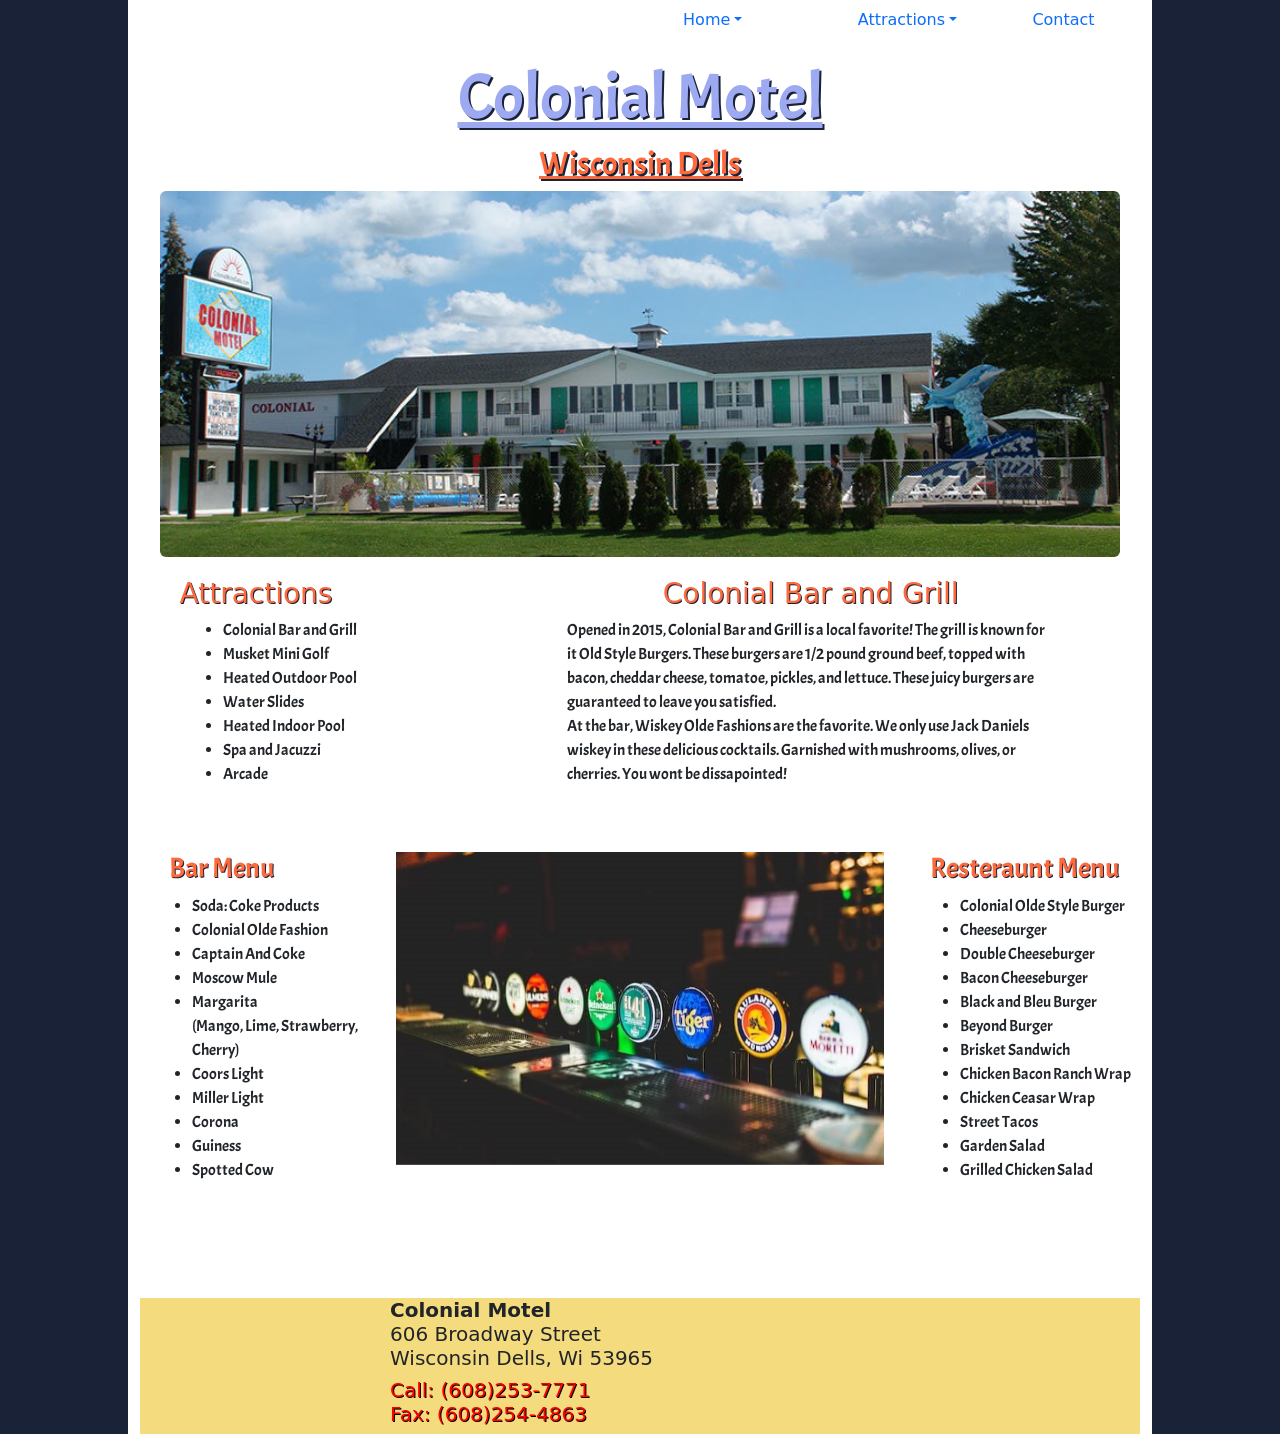
<file: Colonial-Motel/attractions.html>
<!DOCTYPE html>
<html lang="en">
	<head>	
		<meta charset="UTF-8">
        <meta name="viewport" content="width=device-width, initial-scale=1.0">
        <link href="https://cdn.jsdelivr.net/npm/bootstrap@5.3.0-alpha3/dist/css/bootstrap.min.css" rel="stylesheet" integrity="sha384-KK94CHFLLe+nY2dmCWGMq91rCGa5gtU4mk92HdvYe+M/SXH301p5ILy+dN9+nJOZ" crossorigin="anonymous">
        <script src="https://cdn.jsdelivr.net/npm/bootstrap@5.3.0-alpha3/dist/js/bootstrap.bundle.min.js" integrity="sha384-ENjdO4Dr2bkBIFxQpeoTz1HIcje39Wm4jDKdf19U8gI4ddQ3GYNS7NTKfAdVQSZe" crossorigin="anonymous"></script>
		<link rel="stylesheet" href="stylesheet.css" type="text/css">
		<title>Colonial Motel, Wisconsin Dells</title>
	</head>
	<body>
            
            <nav>
                <div class="row">
                    <div class="col-md-6"></div>
                    <div class="col-md-2">
                        <ul class="nav nav-pills">
                            <li class="nav-item dropdown">
                                <a class="nav-link dropdown-toggle" data-bs-toggle="dropdown" href="index.html" role="button" aria-expanded="false">Home</a>
                                <ul class="dropdown-menu">
                                    <li><a class="dropdown-item" href="index.html">Home</a></li>
                                    <li><a class="dropdown-item" href="motel.html">Motel</a></li>  
                                    <li><a class="dropdown-item" href="rooms.html">Rooms</a></li>
                                </ul>
                            </li>
                        </ul>
                    </div>
                    <div class="col-md-2">
                        <ul class="nav nav-pills">
                            <li class="nav-item dropdown">
                                <a class="nav-link dropdown-toggle" data-bs-toggle="dropdown" href="attractions.html" role="button" aria-expanded="false">Attractions</a>
                                <ul class="dropdown-menu">
                                    <li><a class="dropdown-item active" href="attractions.html">Attractions</a></li>
                                    <li><a class="dropdown-item" href="nearby.html">Nearby Attractions</a></li>
                                </ul>
                            </li>
                        </ul>
                    </div>
                    <div class="col-md-2">
                        <ul class="nav nav-pills">
                          <li class="nav-item"><a class="nav-link" href="contact.html">Contact</a>
                          </li>
                        </ul>                                
                    </div>                
                </div>
            </nav>
            
		<div class="container">
            
			<header>
                <div class="row">
                    <div class="col-md-12">
				        <h1 class="headerH1">Colonial Motel</h1>
                        <h2 class="headerH2">Wisconsin Dells</h2>
                    </div>
                </div>
                <div class="row">
                    <div class="col-md-12">
                    <img class="colonial rounded mx-auto d-block" src="Images/colonialmotelfront.jpg" alt="picture of the front on the hotel"><!--colonialmoteldells.com-->
                    </div>
                </div>
			</header>
            
            <section>
                <div class="row">
                    <div class="col-md-3">
                        <h3>Attractions</h3>
                        <ul class="list">
                            <li>Colonial Bar and Grill</li>
                            <li>Musket Mini Golf</li>
                            <li>Heated Outdoor Pool</li>
                            <li>Water Slides</li>
                            <li>Heated Indoor Pool</li>
                            <li>Spa and Jacuzzi</li>
                            <li>Arcade</li>
                        </ul>
                    </div>
                    <div class="col-md-2"></div>
                    <div class="col-md-6">
                        <h3>Colonial Bar and Grill</h3>
                        <p>Opened in 2015, Colonial Bar and Grill is a local favorite!  The grill is known for it Old Style Burgers.  These burgers are 1/2 pound ground beef, topped with bacon, cheddar cheese, tomatoe, pickles, and lettuce.  These juicy burgers are guaranteed to leave you satisfied.<br>
                        At the bar, Wiskey Olde Fashions are the favorite.  We only use Jack Daniels wiskey in these delicious cocktails.  Garnished with mushrooms, olives, or cherries.  You wont be dissapointed!</p>
                    </div>
                    <div class="col-md-1"></div>
                </div>
            </section>
            
            <article>
                <div class="row">
                    <div class="col-md-3">
                        <h3 class="barMenu">Bar Menu</h3>
                        <ul> 
                            <li>Soda: Coke Products</li>
                            <li>Colonial Olde Fashion</li>
                            <li>Captain And Coke</li>
                            <li>Moscow Mule</li>
                            <li>Margarita<br>(Mango, Lime, Strawberry, Cherry)</li>
                            <li>Coors Light</li>
                            <li>Miller Light</li>
                            <li>Corona</li>
                            <li>Guiness</li>
                            <li>Spotted Cow</li>
                        </ul>
                    </div>
                     <div class="col-md-6">
                        <div id="carouselExampleSlidesOnly" class="carousel slide" data-bs-ride="carousel">
                            <div class="carousel-inner">
                            <div class="carousel-item active">
                              <img src="Images/barRail.jpg" class="d-block w-100" alt="Beer taps at the bar"><!--Source: https://unsplash.com/photos/83HwuZirc-c-->
                            </div>
                            <div class="carousel-item">
                              <img src="Images/bar.jpg" class="d-block w-100" alt="people enjoying drinks at the bar"><!--Source:https://www.google.com/search?q=wisconsin+dells+bar+pictures&source=lnms&tbm=isch&sa=X&ved=2ahUKEwj19tKmu5b-AhXVkokEHUhpDJAQ0pQJegQIAxAC&biw=1536&bih=746&dpr=1.25#imgrc=RDaVztFBiMuJcM -->
                            </div>
                            <div class="carousel-item">
                              <img src="Images/burger.jpg" class="d-block w-100" alt="Olde Fashion Colonial burger"><!--Source:https://www.google.com/search?q=juicy+burger&tbm=isch&ved=2ahUKEwjTlomou5b-AhU-Pd4AHfNdBm4Q2-cCegQIABAA&oq=juicy+burger&gs_lcp=[base64]&sclient=img&ei=A10vZJOJDb76-LYP87uZ8AY&bih=746&biw=1536#imgrc=LoZ0tzWVhG7qyM -->
                            </div>
                          </div>
                        </div>                    
                    </div>                   
                    <div class="col-md-3">
                        <h3>Resteraunt Menu</h3>
                        <ul>
                            <li>Colonial Olde Style Burger</li>
                            <li>Cheeseburger</li>
                            <li>Double Cheeseburger</li>
                            <li>Bacon Cheeseburger</li>
                            <li>Black and Bleu Burger</li>
                            <li>Beyond Burger</li>
                            <li>Brisket Sandwich</li>
                            <li>Chicken Bacon Ranch Wrap</li>
                            <li>Chicken Ceasar Wrap</li>
                            <li>Street Tacos</li>
                            <li>Garden Salad</li>
                            <li>Grilled Chicken Salad</li>
                        </ul>
                    </div>
                </div>
            </article>
            


            <footer>
                <div class="row">
                    <div class="col-md-12">
                        <h5 class="shift"><strong>Colonial Motel</strong><br>606 Broadway Street<br>Wisconsin Dells, Wi 53965</h5>
                        <h5 class="highlight shift">Call: (608)253-7771<br>Fax: (608)254-4863</h5>
                    </div>
                </div>            
            </footer>

		</div>		
	</body>
</html>
</file>
<file: burger_haven/style.css>
:root{
    --color-primary: rgb(168, 188, 248);
    --color-alternate: rgb(245, 233, 194);
    --color-cta: rgb(241, 180, 26);
    --color-white: rgb(255, 250, 250);
    --color-black: rgb(0, 0, 0);
}

html {
    box-sizing : border-box;
    scroll-behavior : smooth;
}
  
*, *::before, *::after {
    -moz-box-sizing: border-box;
    -webkit-box-sizing: border-box;
    box-sizing : border-box;
}

.nav-brand {
    max-width: 50px;
    max-height: 50px;
}

nav {
    box-shadow: 0 5px 10px;
}

nav a {
    margin-left: 2em;
}

.active {
    border-bottom: 3px solid var(--color-primary);
}

.main-nav-link:hover {
    border-bottom: 3px solid var(--color-cta);
}

header {
    margin-top: 5em;
    background: url(images/header-background.webp) no-repeat;
    background-size: cover;
}

header h1 {
    text-align: center;
}

.carousel .w-100 {
    max-height: 600px;
}

.bg-body {
    background: url(images/burger-wrapper.webp) no-repeat !important;
    background-size: cover !important;
    box-shadow: 0 0 20px inset;
    color: var(--color-black) !important;
}

.view-menu {
    border: 1px solid;
    padding: 1em;
    background: var(--color-alternate);
    border-radius: 1em;
    margin-bottom: 2em;
    opacity: .8;
}

/* custom buttons */
.button-cta {
    align-items: center;
    appearance: none;
    background-color: var(--color-alternate);
    border-radius: 4px;
    border-width: 0;
    box-shadow: var(--color-primary) 0 2px 4px,var(--color-primary) 0 7px 13px -3px,var(--color-black) 0 -3px 0 inset;
    box-sizing: border-box;
    color: var(--color-black);
    cursor: pointer;
    display: inline-flex;
    font-family: "JetBrains Mono",monospace;
    height: 48px;
    justify-content: center;
    line-height: 1;
    list-style: none;
    overflow: hidden;
    padding-left: 16px;
    padding-right: 16px;
    position: relative;
    text-align: left;
    text-decoration: none;
    transition: box-shadow .15s,transform .15s;
    user-select: none;
    -webkit-user-select: none;
    touch-action: manipulation;
    white-space: nowrap;
    will-change: box-shadow,transform;
    font-size: 18px;
  }
   
  .button-cta:hover {
    box-shadow: var(--color-black) 0 4px 8px, var(--color-black) 0 7px 13px -3px, var(--color-cta) 0 -3px 0 inset;
    transform: translateY(-2px);
  }
  
  .button-cta:active {
    box-shadow: var(--color-primary) 0 3px 7px inset;
    transform: translateY(2px);
  }
/* custom buttons */

.bg-dark {
    background: var(--color-alternate) !important;
}

.wrapper {
    max-width: 1000px;
    margin: 0 auto;
    margin-top: 5em;
}

.align-center {
    text-align: center;
}

#menu {
    margin: 0;
}

.card-body ul li {
    list-style: none;
    font-weight: 600;
    font-size: 1.2em;
}

.card-body li {
    margin-top: 10px;
    padding: 1em;
    border-top: 1px solid;
}

.wrapper form {
    margin: 0;
    border: 3px solid;
    border-radius: 1em;
    box-shadow: 0 0 10px;
    padding: 1em;
}
</file>
<file: Colonial-Motel/stylesheet.css>
@import url('https://fonts.googleapis.com/css2?family=Acme&display=swap');
@import url('https://fonts.googleapis.com/css2?family=Roboto:ital,wght@1,300&display=swap');

.container{
    background:white;
    margin: 0 auto;
    max-width:80%;
}

body{
    background:#1A2238;
}

nav{
    background :#FFF;
    max-width:80%;
    margin-left:10%;
}

header{
    font-family: 'Acme', sans-serif;
    text-shadow:2px 2px #1A2238;
    padding:2%;
}

.headerH1{
    text-align: center;
    color: #9DAAF2 ;
    text-decoration: underline;
    font-size:400%;
}

.headerH2{
    text-align: center;
    color: #FF6A3D ;
    text-decoration: underline;
    font-size:200%;
}

h3{
    color: #FF6A3D ;
    text-shadow:1px 1px #1A2238;
    text-align: center;
}

aside{
    margin-top:5%;
    font-family: 'Acme', sans-serif;
}

.front{
    width:100%;
    border-radius: 30%;
    margin-left:-3%;
}

main{
    padding:5%;
    font-family: 'Acme', sans-serif;
}

#contact{
    text-align: center;
}

h4{
    color: #FF6A3D ;
    text-shadow:1px 1px #1A2238;
    text-align: center; 
}

p{
    font-family: 'Acme', sans-serif;
}

.center{
    font-family: 'Acme', sans-serif;
    text-align: center;
    border: 5px solid #F4DB7D;
;
}

article{
    margin-top:5%;
    font-family: 'Acme', sans-serif;
    margin-left:auto;
    margin-right:auto;
}

.list{
    font-family: 'Acme', sans-serif;
    margin-left: 15%;
}

.lower{
    margin-top:5%;
}

.space{
    margin-top:5%;
}

.pool1{
    width:100%;
    margin-top:2%;
}

.pool2{
    width:100%;
    margin-left:-25%;
    margin-top:2%;
}

.colonial{
    width:100%;
}

.room1{
    width:100%;
    margin-top:5%;
}

.double{
    width:100%;
    margin-top:5%;
}

.space{
    margin-top:5%;
}

#left{
    margin-left:-1%;
}

.jet{
    width:100%;
}

#lower{
    width:100%;
}

.golf{
    width:100%;
}

.wizard{
    width:100%;
}

.ripley{
    width:100%;
}

.tom{
    width:100%;
    margin-top:5%;
    border-radius:5% 5%;
}

li{
    margin-left:10%;
}

.barMenu{
    margin-left:-30%;
}

.passport{
    width:100%;
}

.map{
    width:100%;
}

footer{
    margin-top:10%;
    background: #F4DB7D;
}

.highlight{
    color:red;
    text-shadow: 1px 1px black;
}

.shift{
    margin-left:25%;
}

.dells{
    font-family: 'Roboto', sans-serif;
    color:red;
}
</file>
<file: style.css>
@import url('https://fonts.googleapis.com/css2?family=Pacifico&display=swap');
/* Font for Contact Me From */
@import url('https://fonts.googleapis.com/css2?family=Nunito:wght@200;300;400;600;700;800&amp;display=swap');


html {
  box-sizing : border-box;
  scroll-behavior : smooth;
}

*, *::before, *::after {
  -moz-box-sizing: border-box;
  -webkit-box-sizing: border-box;
  box-sizing : border-box;
}

:root {
    --color-primary:hsl(200,55%,50%);
    --color-secondary: hsl(65, 9%, 75%) ;
    --color-cta: hsl(231, 81%, 56%);
    --opacity : 1;
    --color-white : hsl(0 0% 100%);
    --color-gray-light : hsl(0 0% 96%);
    --color-gray : hsl(0 0% 83%);
    --color-gray-dark: hsl(0 0% 40%);
    --color-gray-darker: hsl(0, 6%, 15%);
    --color-black : hsl(0 0% 0%);
    --card-before: hsl(334,44%,54%);
    --card-after: hsl(216, 88%, 35%);
    --transition-time: 0.5s;
    --primary-font: "Pacifico", cursive;
    --form-font: "Nunito", sans-serif; 
}

body{
    background: var(--color-primary);
    margin: 0;
    font-family: var(--form-font);
}

body:has([aria-expanded='true']){
  height: 100%;
  overflow: hidden;
}

.wrapper{
    margin: 0 auto;
    display: flex;   
    background: var(--color-secondary);
    border-radius: 15px;
    border: 3px solid var(--color-black);
    box-shadow: 0px 0px 15px var(--color-gray-dark);
    flex-direction: column;
}

header{
    display: flex;
    padding: 30px;
    background: url(images/header-sunburst.webp) no-repeat center center;
    background-size: cover;
}

header img{
    margin: 0 auto;
    width: 90%;
    height: 90%;
}

.logo{
  rotate: -15deg;
}

/* Start Navigation */
.nav-main {
    position: fixed;
    top: 10;
    left: 10;
    line-height: 0;
    z-index: 9;
}

.nav-main-menu-toggle {
    background: none;
    border: none;
    cursor: pointer;
    padding: 0;
    line-height: 0;
}

.nav-main-menu-toggle svg * {
    transform-box: fill-box;
}

.nav-main-menu-toggle rect:nth-child(1) {
    transition: all 2s cubic-bezier(0.18, 0.89, 0.32, 1.28);
    transform-origin: center;
}

.nav-main-menu-toggle rect:nth-child(2) {
    transition: all 2.25s linear;
    transform-origin: center;
}

.nav-main-menu-toggle rect:nth-child(3) {
    transition: all 2s cubic-bezier(0.18, 0.89, 0.32, 1.28);
    transform-origin: center;
}

.nav-main-menu-toggle[aria-expanded="true"] rect:nth-child(1) {
    rotate: 1.125turn;
    translate: 0 10px;
}

.nav-main-menu-toggle[aria-expanded="true"] rect:nth-child(2) {
    scale: 0;
}

.nav-main-menu-toggle[aria-expanded="true"] rect:nth-child(3) {
    rotate: -1.125turn;
    translate: 0 -10px;
}

/* END - .nav-main-menu-toggle */

#nav-main-menu {
    transform: translateX(-100%);
    transition: all 1s ease-in-out;
    position: absolute;
    width: 100vw;
    height: 100vh;
    background: var(--color-primary);
    left: -30px;
    padding: 0;
    list-style: none;
    display: flex;
    visibility: hidden;
    flex-direction: column;
    box-shadow: 0px 0px 10px var(--color-black);
    clip-path: inset(0px 0px -10px 0px);
}

#nav-main-menu:not([hidden]) {
    visibility: visible;
    transform: translateX(0);
    transition: all 1s ease-in-out;
}

#nav-main-menu li a {
    font-family: var(--primary-font);
    font-weight: 500;
    color: var(--color-black);
    display: flex;
    line-height: 3;
    padding: 0 2em;
    transition: all .25s ease-in-out;
    text-decoration: none;
    font-size: 2em;
    justify-content: center;
    margin-top: 25px;
}

.active{
  text-decoration: underline var(--card-before);
}

#nav-main-menu li a:hover,
#nav-main-menu li a:focus {
    text-decoration: underline var(--card-before);
    color: var(--color-gray-dark);
    text-shadow: 1px 1px var(--color-gray-light);
    cursor: grab;
}
/* End Navigation */


/* About Content Section */

.about-container {
  display: grid;
  max-width: 100%;
  margin: 0 auto;
}

.hero {
  display: flex;
  flex-direction: column;
  align-items: center;
  text-align: center;
  padding: 40px 20px;
  background: url(images/intro_background.webp) no-repeat;
  background-size: cover;
  border-top: 3em solid var(--color-primary);
}

.profile-img {
  width: 180px;
  height: 180px;
  border-radius: 50%;
  margin-bottom: 20px;
}

h1 {
  font-size: 2rem;
  color: var(--color-black);
}

p {
  font-size: 1rem;
  color: var(--color-gray-dark);
}

/* About Content Section for smaller screens */
#about {
  width: 100%;
}

.about-content {
  display: grid;
  padding: 20px;
  margin-top: 2em;
  margin-bottom: 5em;
}

.about-text {
  font-size: 1rem;
}

h2 {
  color: var(--color-black);
  margin-top: 20px;
}

.about-text h2 {
  text-align: center;
}

.skills {
  text-align: center;
  margin-top: 2em;
  margin-bottom: 2em;
}

.philosophy {
  margin-top: 2em;
  margin-bottom: 2em;
}

ul {
  list-style: none;
  padding: 0;
}

ul li {
  margin-bottom: 10px;
  color: var(--color-gray-dark);
}

.cta {
  text-align: center;
  margin-top: 5em;
}

.btn {
  padding: 10px 20px;
  background-color: var(--color-cta);
  color: var(--color-white);
  text-decoration: none;
  font-size: 1rem;
  border-radius: 5px;
}

.btn:hover {
  background-color: var(--color-primary);
  box-shadow: 3px 3px var(--color-black);
  color: black;
}

.btn:active {
  transform: translateX(3px);
  transition: .2s;
  box-shadow: none;
}

/* End of About page */

/* Start of the projects Cards */
.heading-projects {
  background: var(--color-primary);
  background-size: 3em;
}

.projects{
    text-align: center;
    font-size: 2em;
    font-weight: 500;
    color: var(--color-white);
    border-bottom: 3px outset var(--color-black);
    margin-top: 5rem;
    margin-left: 20%;
    margin-right: 20%;
}

/* Start of the cards to showcase Projects */
.cards-wrapper {
    display: grid;
    justify-content: center;
    align-items: center;
    grid-template-columns: 1fr 1fr 1fr;
    grid-gap: 1rem;
    padding: 1rem;
    margin: 0 auto;
    width: max-content;
  }
  
  .card {
    font-family: "Moderustic", sans-serif;
    height: 20em;
    width: 12em;
    font-size: 1.5em;
    color: var(--card-after);
    border-radius: 1em;
    padding: 1em;
    margin: 1em;
    display: flex;
    align-items: flex-end;
    background-size: cover;
    background-position: center;
    box-shadow: 0 0 2em var(--color-gray-dark);
    transition: all, var(--transition-time);
    position: relative;
    overflow: hidden;
    border: 10px solid var(--color-gray-dark);
    text-decoration: none;
  }
  
  .card:hover {
    transform: rotate(0);
  }
  
  .card h1 {
    margin: 0;
    font-size:1.5em;
  }
  
  .card p {
    font-size: 0.65em;
    font-family: 'Open Sans';
    margin-top: 0.5em;
  }
  
  .card .tags {
    display: flex;
  }
  
  .card .tags .tag {
    font-size: 0.75em;
    background: var(--color-white);
    border: 2px solid var(--color-black);
    border-radius: 0.3rem;
    padding: 0 0.5em;
    margin-right: 0.5em;
    line-height: 1.5em;
    transition: all, var(--transition-time);
  }
  
  .card:hover .tags .tag {
    background: var(--color-cta);
    color: var(--color-white);
  }
  
  .card:before, .card:after {
    content: '';
    transform: scale(0);
    transform-origin: top left;
    border-radius: 50%;
    position: absolute;
    left: -50%;
    top: -50%;
    z-index: -5;
    transition: all, var(--transition-time);
    transition-timing-function: ease-in-out;
  }
  
  .card:before {
    background: var(--card-before);
    width: 250%;
    height: 250%;
  }
  
  .card:after {
    background: url(images/click-me.webp);
    width: 200%;
    height: 200%;
  } 
  
  .card:hover {
    color: var(--color);
  }
  
  .card:hover:before, .card:hover:after {
    transform: scale(1);
  }
  
  .card-grid-space .num {
    font-size: 3em;
    margin-bottom: 1.2rem;
    margin-left: 1rem;
  }
  
  .info {
    font-size: 1.2em;
    display: flex;
    padding: 1em 3em;
    height: 3em; 
  }
  
  .info img {
    height: 3em;
    margin-right: 0.5em;
  }
  
  .info h1 {
    font-size: 1em;
    font-weight: normal;
  }
/* End of the cards */



/* Start of Contact Me Form */
.contact_us_8 * {
  font-family: var(--form-font);
}

.contact_us_8 .text-blk {
  margin-top: 0px;
  margin-right: 0px;
  margin-bottom: 0px;
  margin-left: 0px;
  line-height: 25px;
}

.contact_us_8 .responsive-cell-block {
  min-height: 75px;
}

.contact_us_8 .container-block {
  min-height: 75px;
  height: fit-content;
  width: 100%;
  padding-top: 10px;
  padding-right: 10px;
  padding-bottom: 10px;
  padding-left: 10px;
  display: block;
}

.contact_us_8 input:focus {
  outline-color: initial;
  outline-style: none;
  outline-width: initial;
}

.contact_us_8 .responsive-container-block {
  min-height: 75px;
  height: fit-content;
  width: 100%;
  display: flex;
  flex-wrap: wrap;
  justify-content: flex-start;
  margin-top: 0px;
  margin-right: auto;
  margin-bottom: 20px;
  margin-left: auto;
}

.contact_us_8 .responsive-container-block.big-container {
  padding-top: 10px;
  padding-right: 30px;
  padding-bottom: 10px;
  padding-left: 30px;
  background-color: var(--color-cta);
  position: absolute;
  height: 300px;
}

.contact_us_8 .responsive-container-block.container {
  position: static;
  min-height: 75px;
  flex-direction: column;
  margin-top: 0px;
  margin-right: 0px;
  margin-bottom: 0px;
  margin-left: 0px;
}

.contact_us_8 .container-block.form-wrapper {
  background-color: var(--color-white);
  max-width: 610px;
  text-align: center;
  padding-top: 50px;
  padding-right: 40px;
  padding-bottom: 50px;
  padding-left: 40px;
  box-shadow: var(--color-gray) 0px 4px 20px 7px;
  border-top-left-radius: 6px;
  border-top-right-radius: 6px;
  border-bottom-right-radius: 6px;
  border-bottom-left-radius: 6px;
  position: static;
  margin-top: 50px;
  margin-right: auto;
  margin-bottom: 50px;
  margin-left: auto;
  margin: 50px 0 50px 0;
}

.contact_us_8 .text-blk.contactus-head {
  font-size: 36px;
  line-height: 45px;
  font-weight: 900;
  margin-top: 0px;
  margin-right: 0px;
  margin-bottom: 20px;
  margin-left: 0px;
}

.contact_us_8 .text-blk.contactus-subhead {
  color: var(--color-black);
  margin-top: 0px;
  margin-right: 0px;
  margin-bottom: 30px;
  margin-left: 0px;
  max-width: 300px;
}

.contact_us_8 .responsive-cell-block.wk-desk-6.wk-ipadp-6.wk-tab-12.wk-mobile-12 {
  margin-top: 0px;
  margin-right: 0px;
  margin-bottom: 26px;
  margin-left: 0px;
  min-height: 50px;
}

.contact_us_8 .input {
  width: 100%;
  height: 50px;
  padding-top: 1px;
  padding-right: 15px;
  padding-bottom: 1px;
  padding-left: 15px;
  border-top-width: 2px;
  border-right-width: 2px;
  border-bottom-width: 2px;
  border-left-width: 2px;
  border-top-style: solid;
  border-right-style: solid;
  border-bottom-style: solid;
  border-left-style: solid;
  border-top-color: var(--color-gray-dark);
  border-right-color: var(--color-gray-dark);
  border-bottom-color: var(--color-gray-dark);
  border-left-color: var(--color-gray-dark);
  border-image-source: initial;
  border-image-slice: initial;
  border-image-width: initial;
  border-image-outset: initial;
  border-image-repeat: initial;
  font-size: 16px;
  border-top-left-radius: 64px;
  border-top-right-radius: 64px;
  border-bottom-right-radius: 64px;
  border-bottom-left-radius: 64px;
}

.contact_us_8 .textinput {
  width: 100%;
  min-height: 150px;
  padding-top: 20px;
  padding-right: 15px;
  padding-bottom: 20px;
  padding-left: 15px;
  border-top-width: 2px;
  border-right-width: 2px;
  border-bottom-width: 2px;
  border-left-width: 2px;
  border-top-style: solid;
  border-right-style: solid;
  border-bottom-style: solid;
  border-left-style: solid;
  border-top-color: var(--color-gray-dark);
  border-right-color: var(--color-gray-dark);
  border-bottom-color: var(--color-gray-dark);
  border-left-color: var(--color-gray-dark);
  border-image-source: initial;
  border-image-slice: initial;
  border-image-width: initial;
  border-image-outset: initial;
  border-image-repeat: initial;
  font-size: 16px;
}

.contact_us_8 .submit-btn {
  width: 100%;
  background-color: var(--color-cta);
  height: 50px;
  font-size: 18px;
  font-weight: 700;
  color: var(--color-white);
  border-top-width: 0px;
  border-right-width: 0px;
  border-bottom-width: 0px;
  border-left-width: 0px;
  border-top-style: outset;
  border-right-style: outset;
  border-bottom-style: outset;
  border-left-style: outset;
  border-top-color: var(--color-gray-dark);
  border-right-color: var(--color-gray-dark);
  border-bottom-color: var(--color-gray-dark);
  border-left-color: var(--color-gray-dark);
  border-image-source: initial;
  border-image-slice: initial;
  border-image-width: initial;
  border-image-outset: initial;
  border-image-repeat: initial;
  border-top-left-radius: 64px;
  border-top-right-radius: 64px;
  border-bottom-right-radius: 64px;
  border-bottom-left-radius: 64px;
  cursor: grab;
}

.contact_us_8 .form-box {
  position: relative;
  margin-top: 60px;
  margin-right: auto;
  margin-bottom: 60px;
  margin-left: auto;
  max-width: 830px;
  width: 100%;
}

.contact_us_8 ::placeholder {
  color: var(--color-gray-dark);
}

.contact_us_8 .right-side-text {
  position: absolute;
  top: 0px;
  height: 100%;
  right: 0;
  background-color: rgba(30, 153, 229, 0.299);
  max-width: 363px;
  width: 100%;
  display: flex;
  flex-direction: column;
  align-items: center;
  justify-content: center;
}

.contact_us_8 .social-media-links {
  width: 230px;
  display: flex;
  justify-content: space-evenly;
}

.wk-desk-1 {
  width: 8.333333%;
}

.wk-desk-2 {
  width: 16.666667%;
}

.wk-desk-3 {
  width: 25%;
}

.wk-desk-4 {
  width: 33.333333%;
}

.wk-desk-5 {
  width: 41.666667%;
}

.wk-desk-6 {
  width: 50%;
}

.wk-desk-7 {
  width: 58.333333%;
}

.wk-desk-8 {
  width: 66.666667%;
}

.wk-desk-9 {
  width: 75%;
}

.wk-desk-10 {
  width: 83.333333%;
}

.wk-desk-11 {
  width: 91.666667%;
}

.wk-desk-12 {
  width: 100%;
}
/* End of Contact Me Form */

/* 404 Error Page */
.error-body{
  background: var(--color-gray-dark);
}

.error {
  width: 100%;
  margin: 0;
}

.cta-error {
  margin-bottom: 1em;
}

/* Start of footer Element */
.footer-distributed{
	background: var(--color-gray-dark);
	box-shadow: 0 1px 1px 0 rgba(0, 0, 0, 0.12);
	box-sizing: border-box;
	width: 100%;
	text-align: left;
	font: bold 16px sans-serif;
	padding: 55px 50px;
}

.footer-distributed .footer-left,
.footer-distributed .footer-center,
.footer-distributed .footer-right{
	display: inline-block;
	vertical-align: top;
}

/* Footer left */

.footer-distributed .footer-left{
	width: 40%;
}

/* The company logo */

.footer-distributed img{
  width: 50%;
}

/* Footer links */

.footer-distributed .footer-links{
	color:  var(--color-white);
	margin: 20px 0 12px;
	padding: 0;
}

.footer-distributed .footer-links a{
	display:inline-block;
	line-height: 1.8;
  font-weight:400;
	text-decoration: none;
	color:  inherit;
}

.footer-distributed .footer-links a:hover{
  text-decoration: underline var(--card-before);
}

.footer-distributed .footer-company-name{
	color:  var(--color-gray-dark);
	font-size: 14px;
	font-weight: normal;
	margin: 0;
}

/* Footer Center */

.footer-distributed .footer-center{
	width: 35%;
}

.footer-distributed .footer-center i{
	background-color:  var(--color-gray-dark);
	color: var(--color-white);
	font-size: 25px;
	width: 38px;
	height: 38px;
	border-radius: 50%;
	text-align: center;
	line-height: 42px;
	margin: 10px 15px;
	vertical-align: middle;
}

.footer-distributed .footer-center i.fa-envelope{
	font-size: 17px;
	line-height: 38px;
}

.footer-distributed .footer-center p{
	display: inline-block;
	color: var(--color-white);
  font-weight:400;
	vertical-align: middle;
	margin:0;
}

.footer-distributed .footer-center p span{
	display:block;
	font-weight: normal;
	font-size:14px;
	line-height:2;
}

.footer-distributed .footer-center p a{
	color:  var(--color-white);
	text-decoration: none;;
}

.footer-distributed .footer-center p a:hover{
  text-decoration: underline var(--card-before);
}

.footer-distributed .footer-links a:before {
  content: "|";
  font-weight:300;
  font-size: 20px;
  left: 0;
  color: var(--color-white);
  display: inline-block;
  padding-right: 5px;
}

.footer-distributed .footer-links .link-1:before {
  content: none;
}

/* Footer Right */

.footer-distributed .footer-right{
	width: 20%;
}

.footer-distributed .footer-company-about{
	line-height: 20px;
	color:  var(--color-gray-light);
	font-size: 13px;
	font-weight: normal;
	margin: 0;
}

.footer-distributed .footer-company-about span{
	display: block;
	color:  var(--color-white);
	font-size: 14px;
	font-weight: bold;
	margin-bottom: 20px;
}

.footer-distributed .footer-icons{
	margin-top: 25px;
}

.footer-distributed .footer-icons a{
	display: inline-block;
	width: 35px;
	height: 35px;
	cursor: pointer;
	background-color: #33383b;
	border-radius: 2px;
	font-size: 20px;
	color: var(--color-white);
	text-align: center;
	line-height: 35px;
	margin-right: 3px;
	margin-bottom: 5px;
}

.footer-distributed .footer-icons a:hover{
  transform: translateY(-5px);
}

@media screen and (min-width: 768px){

  /* building Grid layout */

  .grid-12 {
    display: grid;
    gap: 10px;
    grid-template-columns: repeat(12, 1fr);
  }

  .grid-12-span-12 {
    grid-column: 1 / 13;
  }

  .grid-12-span-2-11 {
    grid-column: 2 / 12;
  }

  .grid-12-span-1-6 {
    grid-column: 1 / 7;
  }

  .grid-12-span-2-4 {
    grid-column: 2 / 5;
  }

  .grid-12-span-1-3 {
    grid-column: 1 / 4;
  }

  .grid-12-span-7-11 {
    grid-column: 7 / 12;
  }

  .grid-12-span-3-9 {
    grid-column: 3 / 10;
  }

  .grid-12-span-4-8 {
    grid-column: 4 / 9;
  }


  /* About Page Start */
  .about-container {
    max-width: cover;
    margin: 0;
  }

  .about-content {
    max-width: 80%;
    margin: auto;
    margin-top: 2em;
    margin-bottom: 5em;
  }

  .profile-img {
    width: 300px;
    height: 300px; /* Larger profile image */
  }

  h1 {
    font-size: 2.5rem; /* Larger heading */
  }

  p {
    font-size: 1.2rem; /* Larger paragraph text */
  }

  .cta {
    margin-top: 5em;
  }

  .btn {
    font-size: 1.2rem; /* Larger button text */
  }

  /* About Page End */

  .projects{
    font-size: 3em;
  }

}

/* End of Footer */

@media screen and (min-width:1100px){

    header{
      padding: 30px;
      border-bottom: 2px solid var(--color-gray-light);
      border: none;
    }

    header img{
        margin: 25px;
        margin-top: 30px;
        width: 55%;
        height: 55%;
        rotate: -10deg;
    }

    .projects{
      font-size: 4em;
    }

     /*  ***Media Query for NAV***  */
     .nav-main {
        position: static;
        top: auto;
        left: auto;
        z-index: auto;
    }
    
    #nav-main-menu {
        position: relative;
        text-align: center;
        margin-left: 10px;
        visibility: visible;
        transform: translateX(0);
        transition: none;
        width: auto;
        height: auto;
        background: transparent;
        backdrop-filter: none;
        flex-direction: column;
        box-shadow: none;
        clip-path: none;
    }

    #nav-main-menu li a{
        margin-left: 75px;
        margin-top: 50px;
        font-size: 3em;
        font-weight: 900;
    }
    
    .nav-main-menu-toggle {
        display: none;
    }
    
    #nav-main-menu:not([hidden]) {
        border-top: none;
        border-right: none;
    }
    /* End of NAV media query */
}

/* Cards media query */
@media screen and (max-width:768px){

    .cards-wrapper {
      grid-template-columns: 1fr;
    }

    .info {
      justify-content: center;
    }

    .card-grid-space .num {
      margin-left: 0;
      text-align: center;
    }
}

/* Media query for footer */
@media (max-width:720px){

  .footer-distributed{
		font: bold 14px sans-serif;
	}

	.footer-distributed .footer-left,
	.footer-distributed .footer-center,
	.footer-distributed .footer-right{
		display: block;
		width: 100%;
		margin-bottom: 40px;
		text-align: center;
	}

	.footer-distributed .footer-center i{
		margin-left: 0;
	}

} 


/* Media queries for Contact Me Form */
@media (max-width: 1024px) {

  .contact_us_8 .right-side-text {
    right: 0px;
    top: 0px;
    height: 250px;
    width: 60%;
    max-width: 60%;
  }

  .contact_us_8 .container-block.form-wrapper {
    margin-top: 200px;
    margin-right: 0px;
    margin-bottom: 50px;
    margin-left: 0px;
    padding-top: 70px;
    padding-right: 40px;
    padding-bottom: 50px;
    padding-left: 40px;
  }

  .contact_us_8 .form-box {
    margin-top: 60px;
    margin-right: auto;
    margin-bottom: 60px;
    margin-left: auto;
  }

  .contact_us_8 .text-blk.contactus-subhead {
    max-width: 400px;
  }

  .contact_us_8 .right-side-text {
    width: 85%;
    left: 0px;
    margin-top: 0px;
    margin-right: auto;
    margin-bottom: 0px;
    margin-left: auto;
  }

  .contact_us_8 .form-box {
    display: flex;
    justify-content: center;
  }

  .wk-ipadp-1 {
    width: 8.333333%;
  }

  .wk-ipadp-2 {
    width: 16.666667%;
  }

  .wk-ipadp-3 {
    width: 25%;
  }

  .wk-ipadp-4 {
    width: 33.333333%;
  }

  .wk-ipadp-5 {
    width: 41.666667%;
  }

  .wk-ipadp-6 {
    width: 50%;
  }

  .wk-ipadp-7 {
    width: 58.333333%;
  }

  .wk-ipadp-8 {
    width: 66.666667%;
  }

  .wk-ipadp-9 {
    width: 75%;
  }

  .wk-ipadp-10 {
    width: 83.333333%;
  }

  .wk-ipadp-11 {
    width: 91.666667%;
  }

  .wk-ipadp-12 {
    width: 100%;
  }
}

@media (max-width: 768px) {

  .contact_us_8 .submit-btn {
    width: 100%;
  }

  .contact_us_8 .input {
    width: 100%;
  }

  .contact_us_8 .textinput {
    width: 100%;
  }

  .contact_us_8 .container-block.form-wrapper {
    margin-top: 80px;
    margin-right: 0px;
    margin-bottom: 0px;
    margin-left: 0px;
  }

  .contact_us_8 .container-block.form-wrapper {
    margin-top: 200px;
    margin-right: 0px;
    margin-bottom: 50px;
    margin-left: 0px;
  }

  .contact_us_8 .text-blk.contactus-head {
    font-size: 32px;
  }

  .wk-tab-1 {
    width: 8.333333%;
  }

  .wk-tab-2 {
    width: 16.666667%;
  }

  .wk-tab-3 {
    width: 25%;
  }

  .wk-tab-4 {
    width: 33.333333%;
  }

  .wk-tab-5 {
    width: 41.666667%;
  }

  .wk-tab-6 {
    width: 50%;
  }

  .wk-tab-7 {
    width: 58.333333%;
  }

  .wk-tab-8 {
    width: 66.666667%;
  }

  .wk-tab-9 {
    width: 75%;
  }

  .wk-tab-10 {
    width: 83.333333%;
  }

  .wk-tab-11 {
    width: 91.666667%;
  }

  .wk-tab-12 {
    width: 100%;
  }
}

@media (max-width: 500px) {

  .contact_us_8 .container-block.form-wrapper {
    padding-top: 50px;
    padding-right: 15px;
    padding-bottom: 50px;
    padding-left: 15px;
  }

  .contact_us_8 .container-block.form-wrapper {
    margin-top: 60px;
    margin-right: 0px;
    margin-bottom: 0px;
    margin-left: 0px;
  }

  .contact_us_8 .responsive-cell-block.wk-ipadp-6.wk-tab-12.wk-mobile-12.wk-desk-6 {
    margin-top: 0px;
    margin-right: 0px;
    margin-bottom: 15px;
    margin-left: 0px;
  }

  .contact_us_8 .responsive-container-block {
    margin-top: 0px;
    margin-right: 0px;
    margin-bottom: 35px;
    margin-left: 0px;
  }

  .contact_us_8 .container-block.form-wrapper {
    margin-top: 220px;
    margin-right: 0px;
    margin-bottom: 50px;
    margin-left: 0px;
  }

  .contact_us_8 .right-side-text {
    width: 100%;
    margin-top: 0px;
    margin-right: auto;
    margin-bottom: 0px;
    margin-left: auto;
    left: 0px;
    max-width: 310px;
  }

  .contact_us_8 .right-side-text {
    max-width: 280px;
  }

  .contact_us_8 .text-blk.contactus-head {
    font-size: 26px;
    line-height: 34px;
    margin-top: 0px;
    margin-right: 0px;
    margin-bottom: 10px;
    margin-left: 0px;
  }

  .contact_us_8 .text-blk.contactus-subhead {
    max-width: 250px;
    margin-top: 0px;
    margin-right: 0px;
    margin-bottom: 20px;
    margin-left: 0px;
  }

  .contact_us_8 .form-box {
    padding-top: 0px;
    padding-right: 20px;
    padding-bottom: 0px;
    padding-left: 20px;
  }

  .contact_us_8 .input {
    height: 45px;
  }

  .wk-mobile-1 {
    width: 8.333333%;
  }

  .wk-mobile-2 {
    width: 16.666667%;
  }

  .wk-mobile-3 {
    width: 25%;
  }

  .wk-mobile-4 {
    width: 33.333333%;
  }

  .wk-mobile-5 {
    width: 41.666667%;
  }

  .wk-mobile-6 {
    width: 50%;
  }

  .wk-mobile-7 {
    width: 58.333333%;
  }

  .wk-mobile-8 {
    width: 66.666667%;
  }

  .wk-mobile-9 {
    width: 75%;
  }

  .wk-mobile-10 {
    width: 83.333333%;
  }

  .wk-mobile-11 {
    width: 91.666667%;
  }

  .wk-mobile-12 {
    width: 100%;
  }
}
/* End of media queries for Contact Me Form */
</file>
